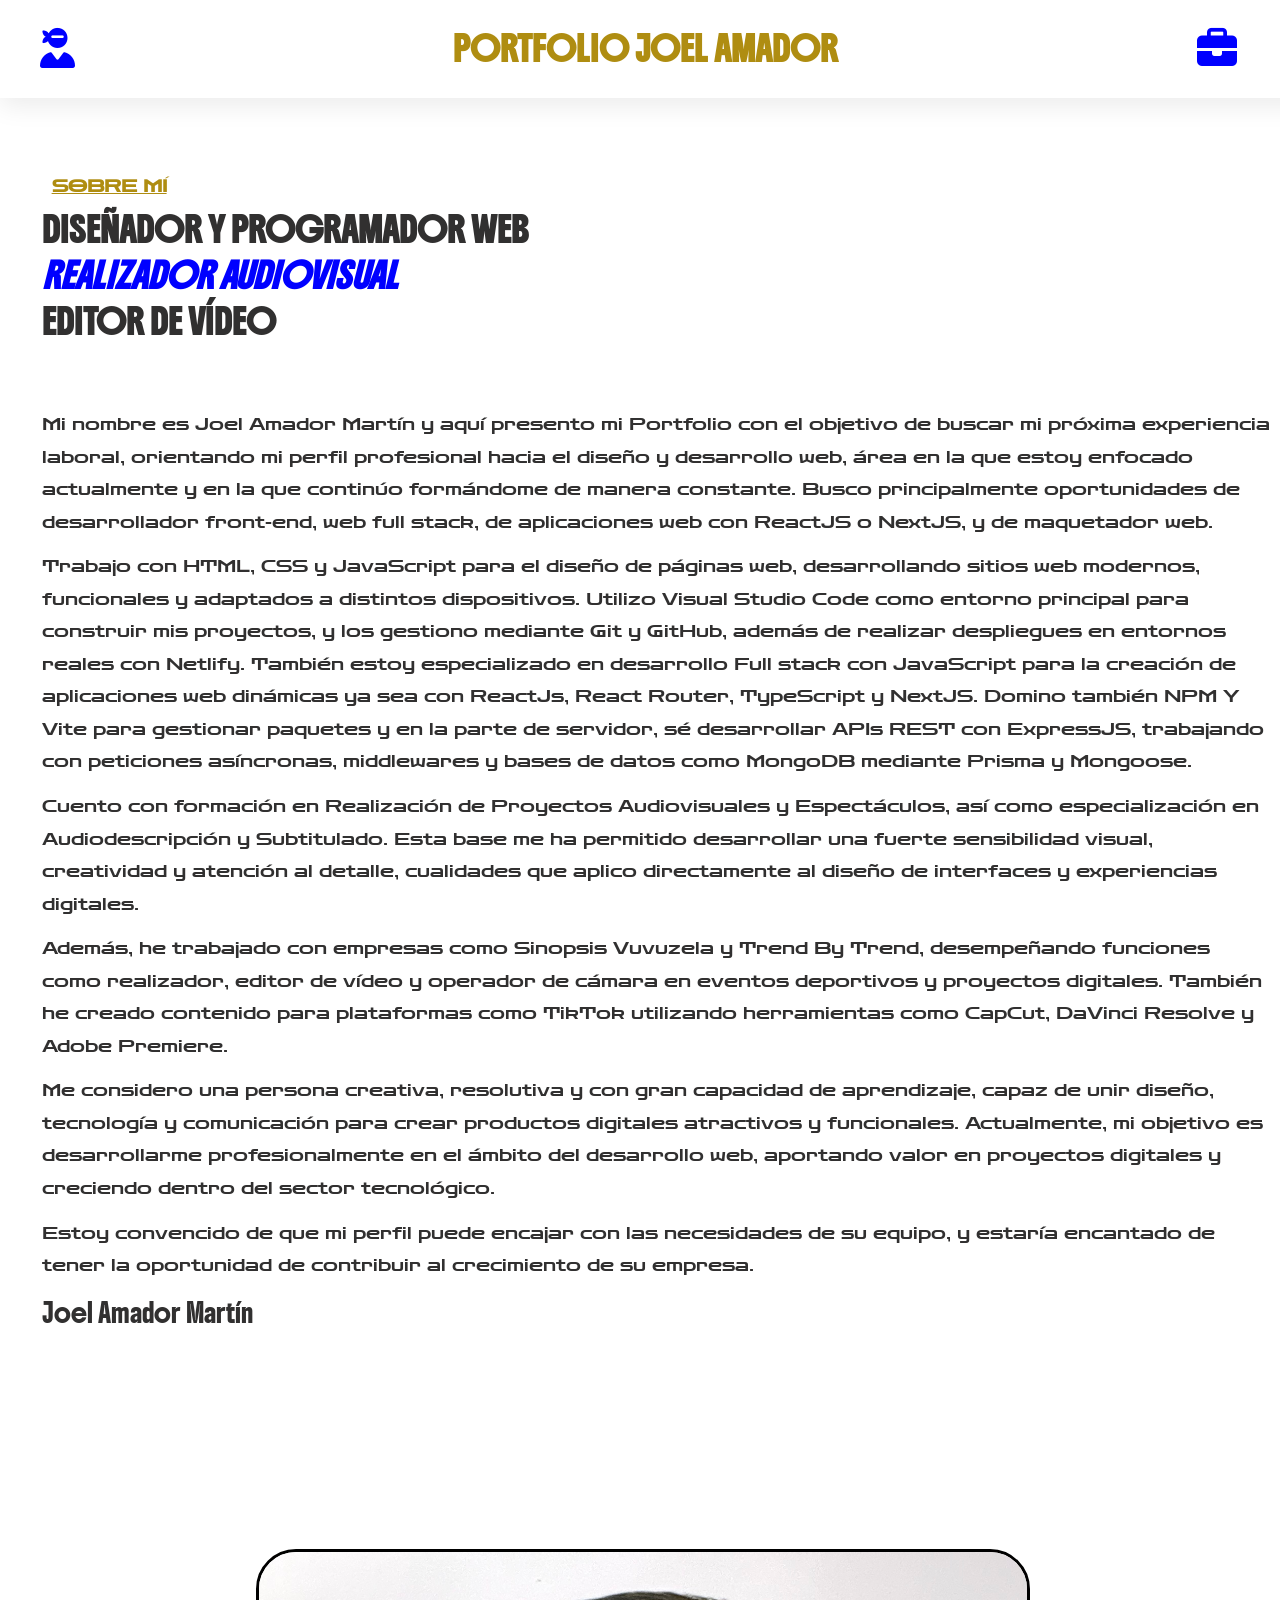
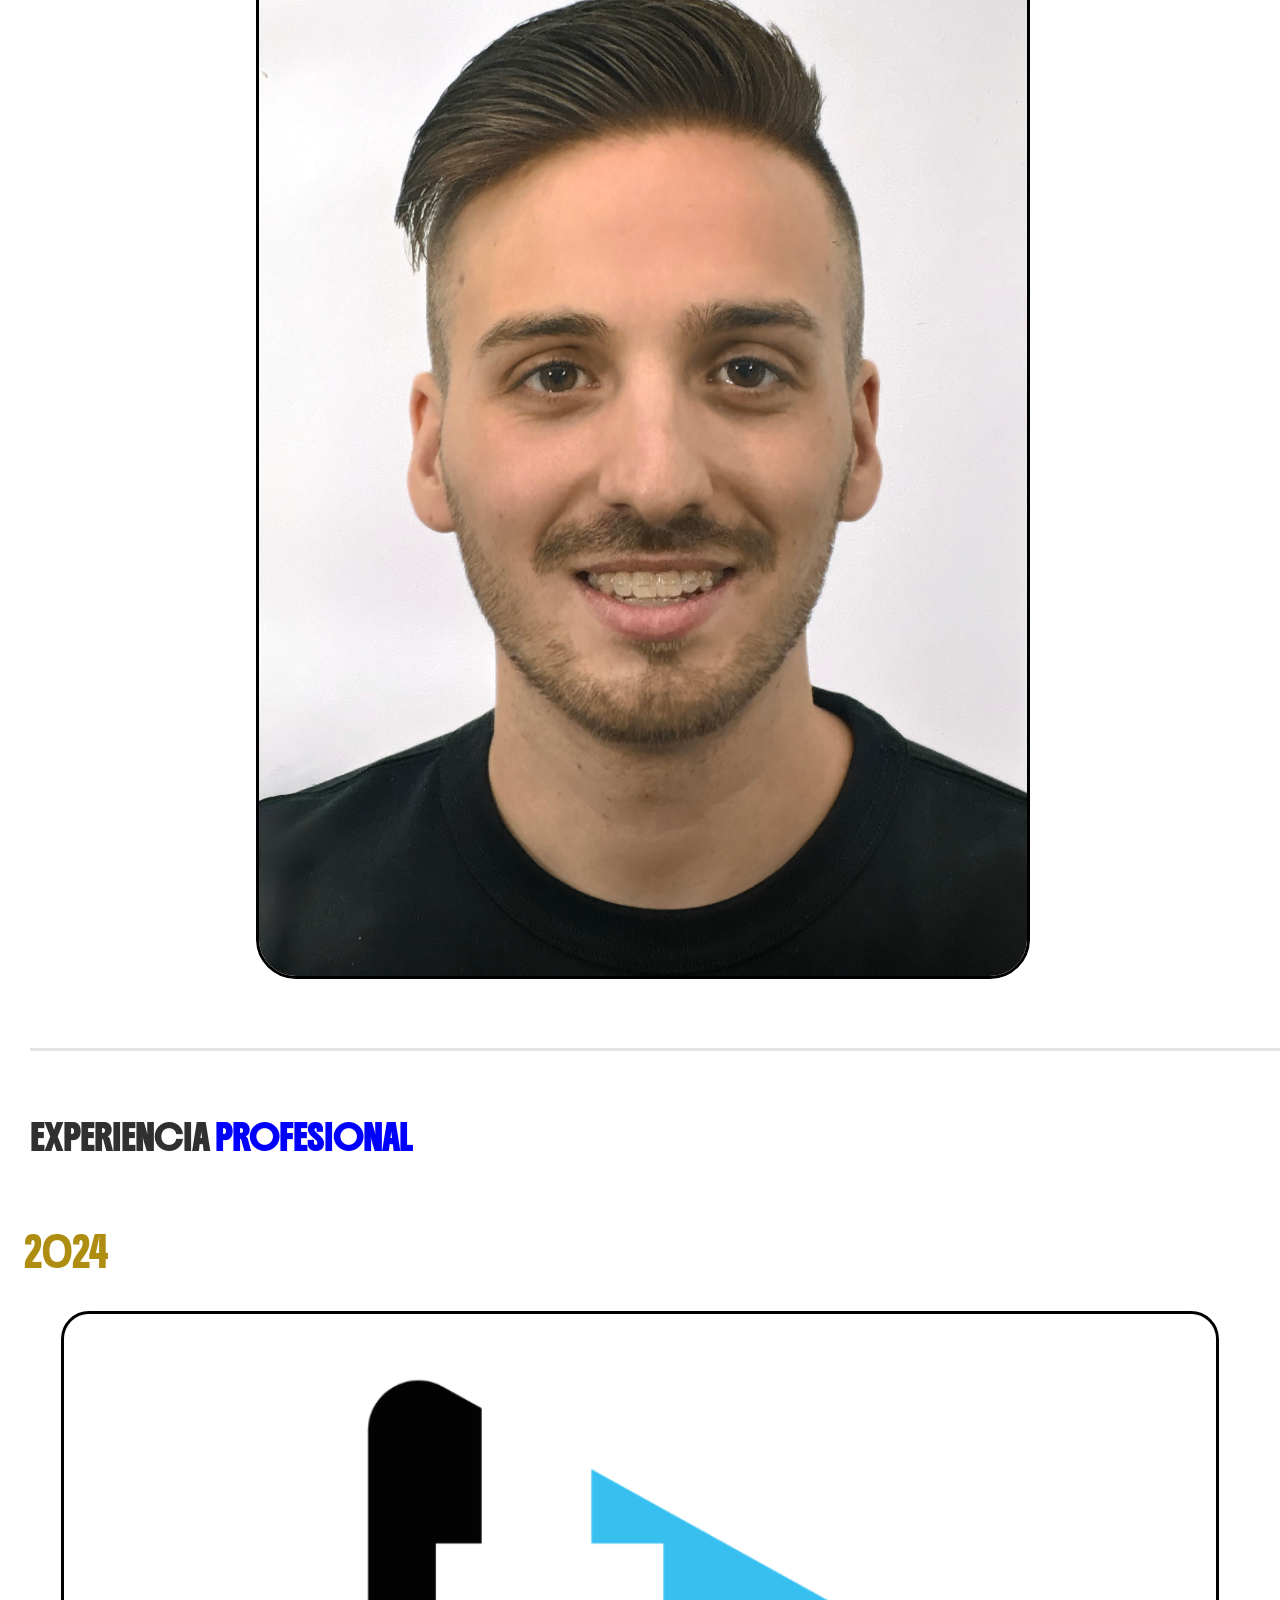
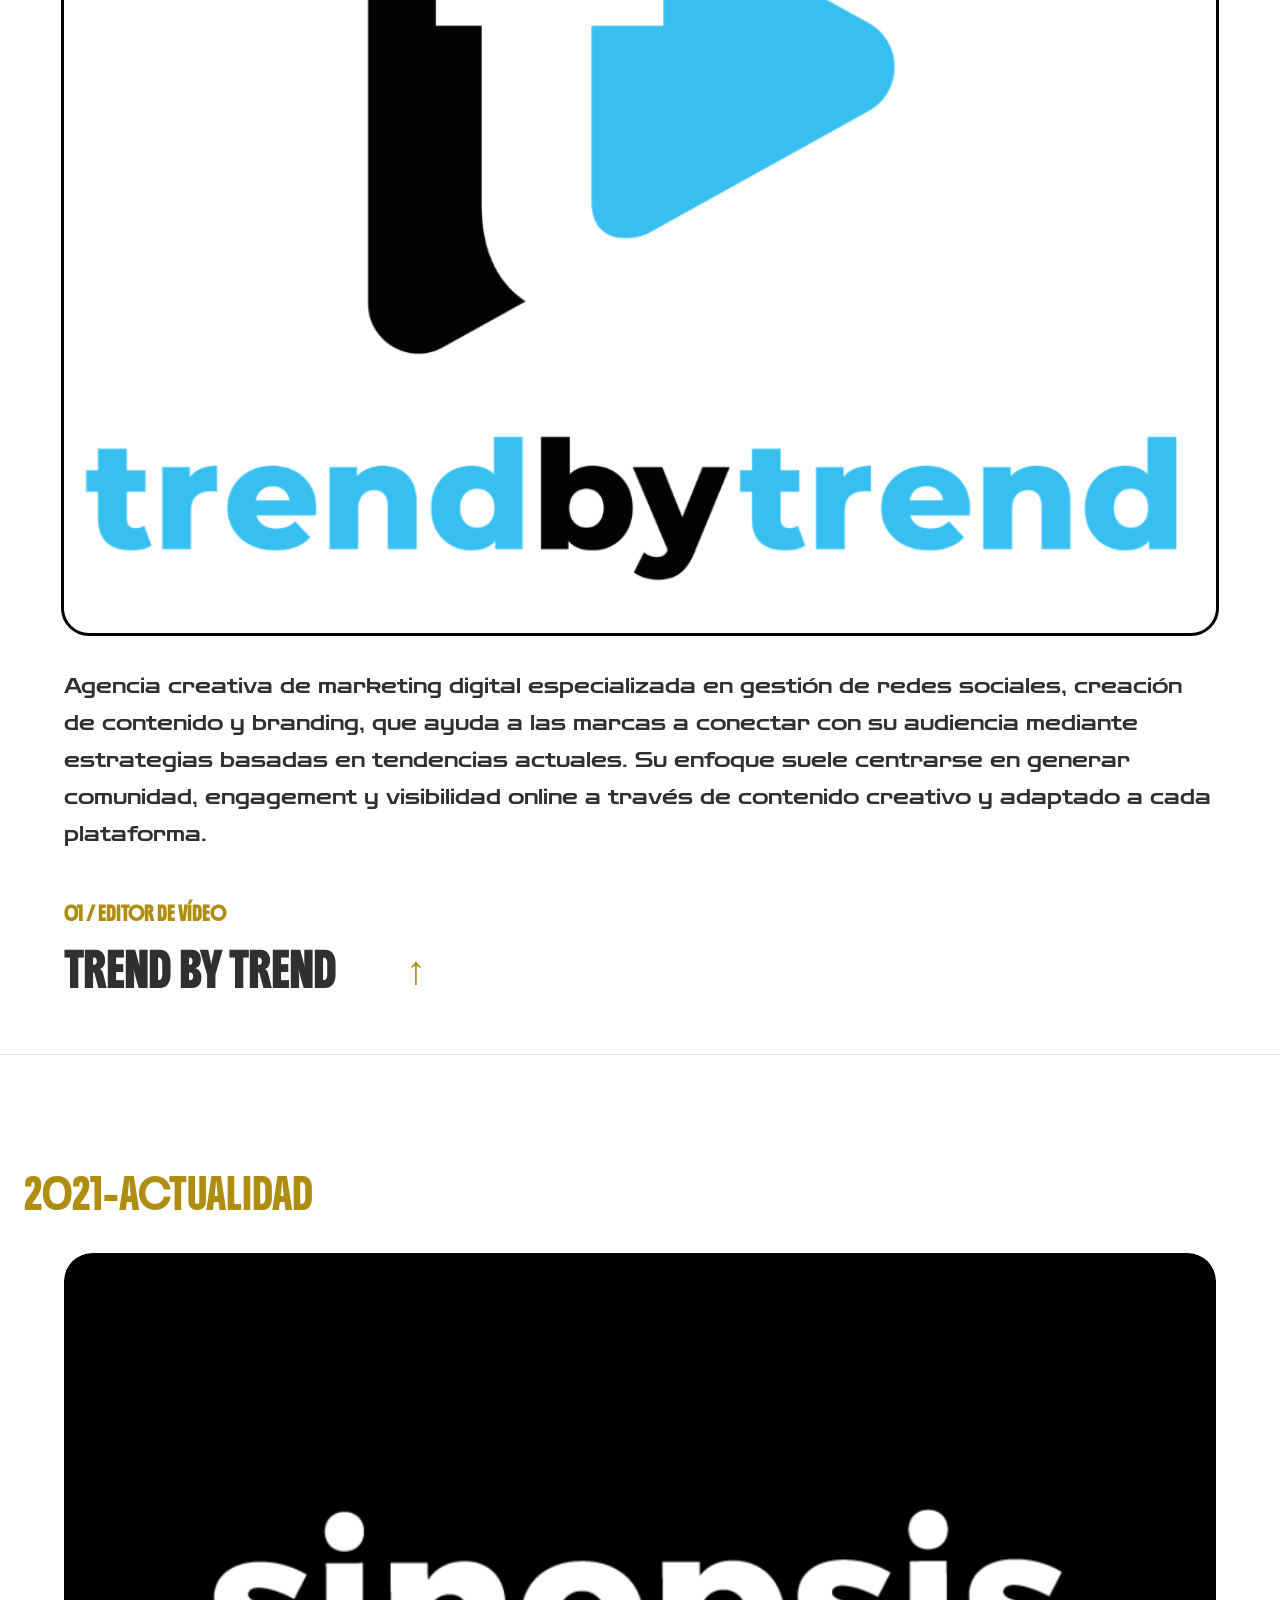
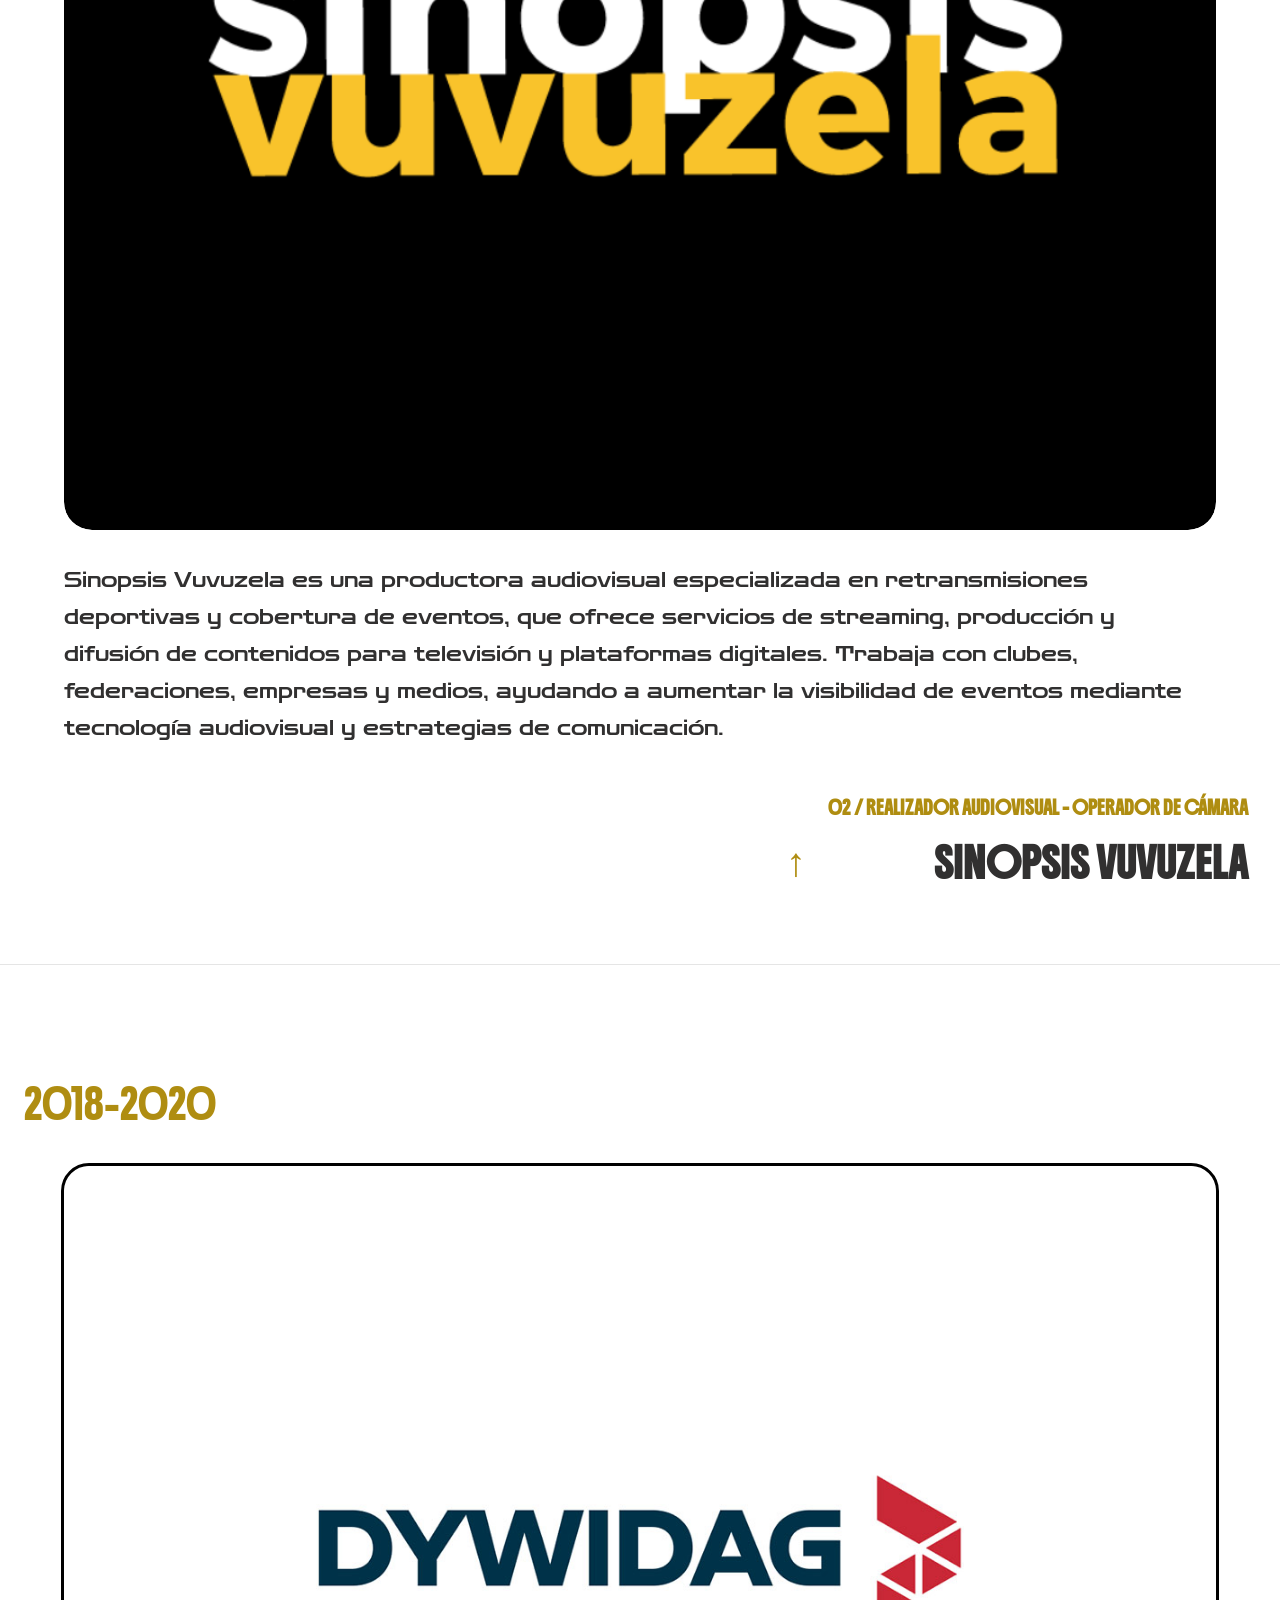
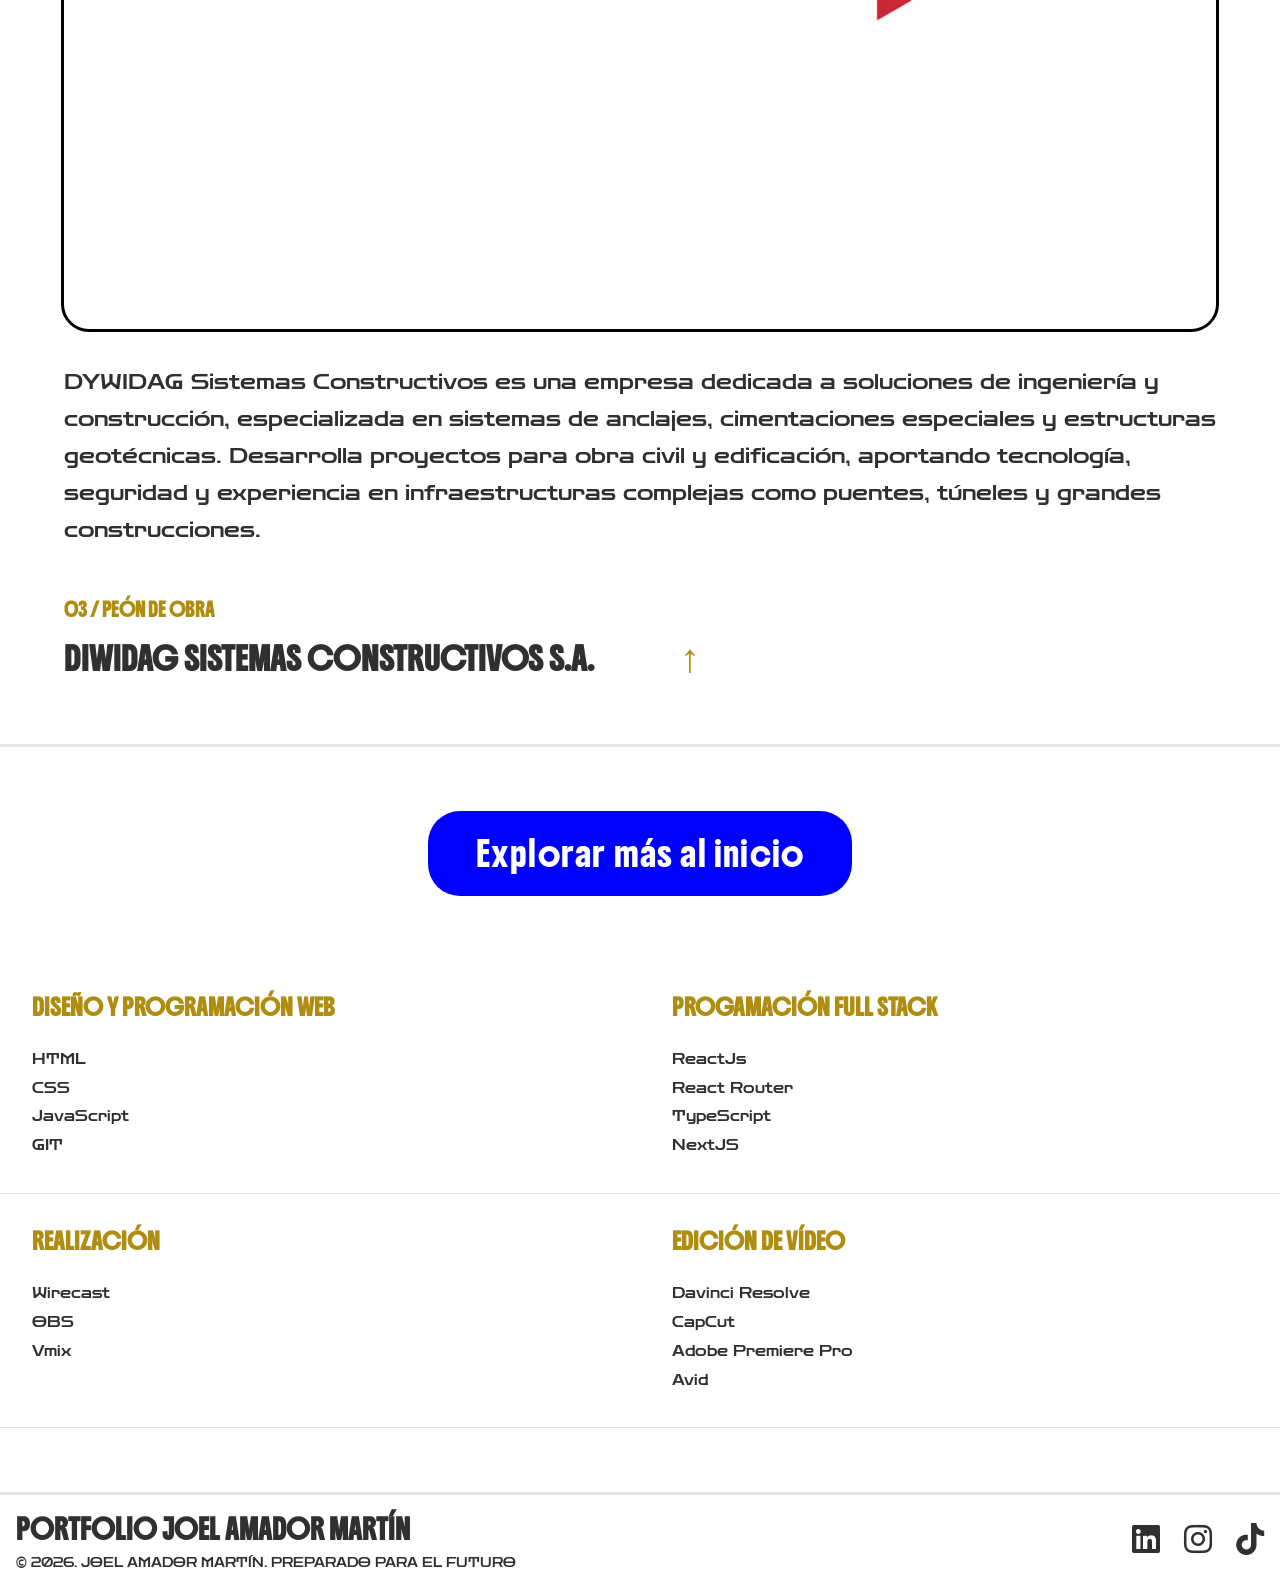
<file: index.html>
<!DOCTYPE html>
<html lang="es">
<head>
    <meta charset="UTF-8">
    <meta name="color-scheme" content="light"> <!-- obligo a todos los navegadores a seguir mi estilo de color en dispositivos con modo oscuro-->
    <meta name="viewport" content="width=device-width, initial-scale=1.0">
    <title>Portfolio Joel Amador Martín</title>
    <link rel="stylesheet" href="css/estilos.css">
    <link rel="preload" as="image" href="img/foto.jpeg">
    <link rel="preload" as="image" href="img/DIWYDAG.jpg">
    <link href="https://fonts.googleapis.com/css2?family=Zen+Dots&display=swap" rel="stylesheet">
    <link href="https://fonts.googleapis.com/css2?family=Boldonse&display=swap" rel="stylesheet">
    <link rel="stylesheet" href="https://cdnjs.cloudflare.com/ajax/libs/font-awesome/6.7.2/css/all.min.css">
    <script defer src="js/funciones.js"></script>
</head>
<body>
    <header>
        <!-- enlaces de contacto irán aquí -->
        <div class="menu-iz">
            <button class="ninja"><i class="fa-solid fa-user-ninja"></i></button>
            <nav class="contacto">
                <ul>
                    <li>CORREO<p class="adicional">joelamador26@gmail.com</p></li>
                    <li>TELÉFONO<p class="adicional">+34 605 461 922</p></li>
                    <li><a href="https://www.linkedin.com/in/joel-amador-martín-638b60219" target="_blank">LINKEDIN</a></li>
                    <li>UBICACIÓN<p class="adicional">Parla, Madrid</p></li>
                </ul>
            </nav>
        </div>
        <!-- titulo del proyecto -->
        <h1>PORTFOLIO JOEL AMADOR</h1>
        <!-- enlaces a otras ventanas irán aquí -->   
        <div class="menu-der">
            <button class="maleta"><i class="fa-solid fa-briefcase"></i></button>
            <nav class="experiencia">
                <ul>
                    <!-- javascript:void(0) hara que al pinchar navegue por la página -->
                    <li><a href="javascript:void(0)">EXPERIENCIA PROFESIONAL</a></li> 
                    <li><a href="portfolio-de-trabajo.html">PORTFOLIO DE TRABAJO</a></li>
                    <li><a href="javascript:void(0)">HABILIDADES TÉCNICAS</a></li>
                    <li><a href="estudios.html">ESTUDIOS</a></li>
                </ul>
            </nav>
        </div>
    </header>

    <!-- presentación -->   
    <section class="descripcion">
        <h2>SOBRE MÍ</h2>
        <h1 class="titulo-grande"><span class="arriba">DISEÑADOR Y PROGRAMADOR WEB</span><br>
        <span class="medio">REALIZADOR AUDIOVISUAL</span><br>
        <span class="abajo">EDITOR DE VÍDEO</span>
        </h1>
        <p>Mi nombre es Joel Amador Martín y aquí presento mi Portfolio con el objetivo de buscar mi próxima experiencia laboral, orientando mi perfil profesional hacia el diseño y desarrollo web, área en la que estoy enfocado actualmente y en la que continúo formándome de manera constante. Busco principalmente oportunidades de desarrollador front-end, web full stack, de aplicaciones web con ReactJS o NextJS, y de maquetador web.</p>
        
        <p>Trabajo con HTML, CSS y JavaScript para el diseño de páginas web, desarrollando sitios web modernos, funcionales y adaptados a distintos dispositivos. Utilizo Visual Studio Code como entorno principal para construir mis proyectos, y los gestiono mediante Git y GitHub, además de realizar despliegues en entornos reales con Netlify. También estoy especializado en desarrollo Full stack con JavaScript para la creación de aplicaciones web dinámicas ya sea con ReactJs, React Router, TypeScript y NextJS. Domino también NPM Y Vite para gestionar paquetes y en la parte de servidor, sé desarrollar APIs REST con ExpressJS, trabajando con peticiones asíncronas, middlewares y bases de datos como MongoDB mediante Prisma y Mongoose.</p>

        <p class="p1">Cuento con formación en Realización de Proyectos Audiovisuales y Espectáculos, así como especialización en Audiodescripción y Subtitulado. Esta base me ha permitido desarrollar una fuerte sensibilidad visual, creatividad y atención al detalle, cualidades que aplico directamente al diseño de interfaces y experiencias digitales.</p>

        <p class="p1">Además, he trabajado con empresas como Sinopsis Vuvuzela y Trend By Trend, desempeñando funciones como realizador, editor de vídeo y operador de cámara en eventos deportivos y proyectos digitales. También he creado contenido para plataformas como TikTok utilizando herramientas como CapCut, DaVinci Resolve y Adobe Premiere.</p>

        <p class="p1">Me considero una persona creativa, resolutiva y con gran capacidad de aprendizaje, capaz de unir diseño, tecnología y comunicación para crear productos digitales atractivos y funcionales. Actualmente, mi objetivo es desarrollarme profesionalmente en el ámbito del desarrollo web, aportando valor en proyectos digitales y creciendo dentro del sector tecnológico.</p>

        <p class="p1">Estoy convencido de que mi perfil puede encajar con las necesidades de su equipo, y estaría encantado de tener la oportunidad de contribuir al crecimiento de su empresa.</p>
        <p class="p2">Joel Amador Martín</p>
    </section>
    <!--foto de Joel Amador-->   
    <div class="foto">
        <img src="img/foto.jpeg" alt="Imagen de Joel Amador">
    </div>

    <h1 class="experiencia-titulo titulo-grande">EXPERIENCIA <span style="color: blue;">PROFESIONAL</span></h1>

    <!-- sección para una de los trabajos -->
    <section class="trabajo1">
        <p>2024</p>
        <div class="seccion-imagen">
            <img src="img/tbt.png" alt="Imagen del trabajo">
        </div>
        <p class="seccion-resumen">Agencia creativa de marketing digital especializada en gestión de redes sociales, creación de contenido y branding, que ayuda a las marcas a conectar con su audiencia mediante estrategias basadas en tendencias actuales. Su enfoque suele centrarse en generar comunidad, engagement y visibilidad online a través de contenido creativo y adaptado a cada plataforma.</p>
        <div class="seccion-info">
            <h2>01 / EDITOR DE VÍDEO</h2>
        </div>
        <div class="seccion-titulo">
            <a href="https://trendbytrend.com" target="_blank" class="trabajo-link">
                <h1>TREND BY TREND</h1>
                <span class="flecha">↑</span>
            </a>
        </div>
    </section>

    <!-- segundo trabajo -->
    <section class="trabajo2">
        <p>2021-ACTUALIDAD</p>
            <div class="seccion-imagen">
                <img src="img/sinopsis.png" alt="Imagen del trabajo">
            </div>
            <p class="seccion-resumen">Sinopsis Vuvuzela es una productora audiovisual especializada en retransmisiones deportivas y cobertura de eventos, que ofrece servicios de streaming, producción y difusión de contenidos para televisión y plataformas digitales. Trabaja con clubes, federaciones, empresas y medios, ayudando a aumentar la visibilidad de eventos mediante tecnología audiovisual y estrategias de comunicación.</p>
            <div class="seccion-info">
                <h2>02 / REALIZADOR AUDIOVISUAL - OPERADOR DE CÁMARA</h2>
                <div class="seccion-titulo">
                    <a href="https://sinopsisvuvuzela.com" target="_blank" class="trabajo-link">
                        <span class="flecha">↑</span>
                        <h1>SINOPSIS VUVUZELA</h1>
                    </a>
                </div>
            </div>
    </section>

    <!-- tercer trabajo -->
    <section class="trabajo3">
        <p>2018-2020</p>
            <div class="seccion-imagen">
                <img src="img/DIWYDAG.jpg" alt="Imagen del trabajo">
            </div>
            <p class="seccion-resumen">DYWIDAG Sistemas Constructivos es una empresa dedicada a soluciones de ingeniería y construcción, especializada en sistemas de anclajes, cimentaciones especiales y estructuras geotécnicas. Desarrolla proyectos para obra civil y edificación, aportando tecnología, seguridad y experiencia en infraestructuras complejas como puentes, túneles y grandes construcciones.</p>
            <div class="seccion-info">
                <h2>03 / PEÓN DE OBRA</h2>
                <div class="seccion-titulo">
                    <a href="https://dywidag.com/es-ES" target="_blank" class="trabajo-link">
                        <h1>DIWIDAG SISTEMAS CONSTRUCTIVOS S.A.</h1>
                        <span class="flecha">↑</span>
                    </a>
                </div>
            </div>
    </section>

    <!-- botón para la vuelta al inicio -->
    <div class="vuelta">
        <button id="explorar-btn">Explorar más al inicio</button>
    </div>

    <!-- sección de capacidades -->
    <section class="capacidades">
        <div>
            <h2>DISEÑO Y PROGRAMACIÓN WEB</h2>
            <li>HTML</li>
            <li>CSS</li>
            <li>JavaScript</li>
            <li>GIT</li>    
        </div>
        <div>
            <h2>PROGAMACIÓN FULL STACK</h2>
            <li>ReactJs</li>
            <li>React Router</li>
            <li>TypeScript</li>
            <li>NextJS</li>    
        </div>
        <div>
            <h2>REALIZACIÓN</h2>
            <li>Wirecast</li>
            <li>OBS</li>
            <li>Vmix</li> 
        </div>
        <div>
            <h2>EDICIÓN DE VÍDEO</h2>
            <li>Davinci Resolve</li>
            <li>CapCut</li>
            <li>Adobe Premiere Pro</li>
            <li>Avid</li> 
        </div>

    </section>

    <!-- final del body -->
    <footer>
        <div class="footer-titulo">
            <div class="footer-text">
                <h1>PORTFOLIO JOEL AMADOR MARTÍN</h1>
                <h2>© 2026. JOEL AMADOR MARTÍN. PREPARADO PARA EL FUTURO</h2>
            </div>
            <div class="footer-enlaces">
                <a href="https://www.linkedin.com/in/joel-amador-martín-638b60219" target="_blank"><i class="fa-brands fa-linkedin"></i></a>
                <a href="https://www.instagram.com/jowy11_/" target="_blank"><i class="fa-brands fa-instagram"></i></a>
                <a href="https://www.tiktok.com/@jowy11_?is_from_webapp=1&sender_device=pc" target="_blank"><i class="fa-brands fa-tiktok"></i></a>
            </div>
        </div>
    </footer>
</body>
</html>
</file>
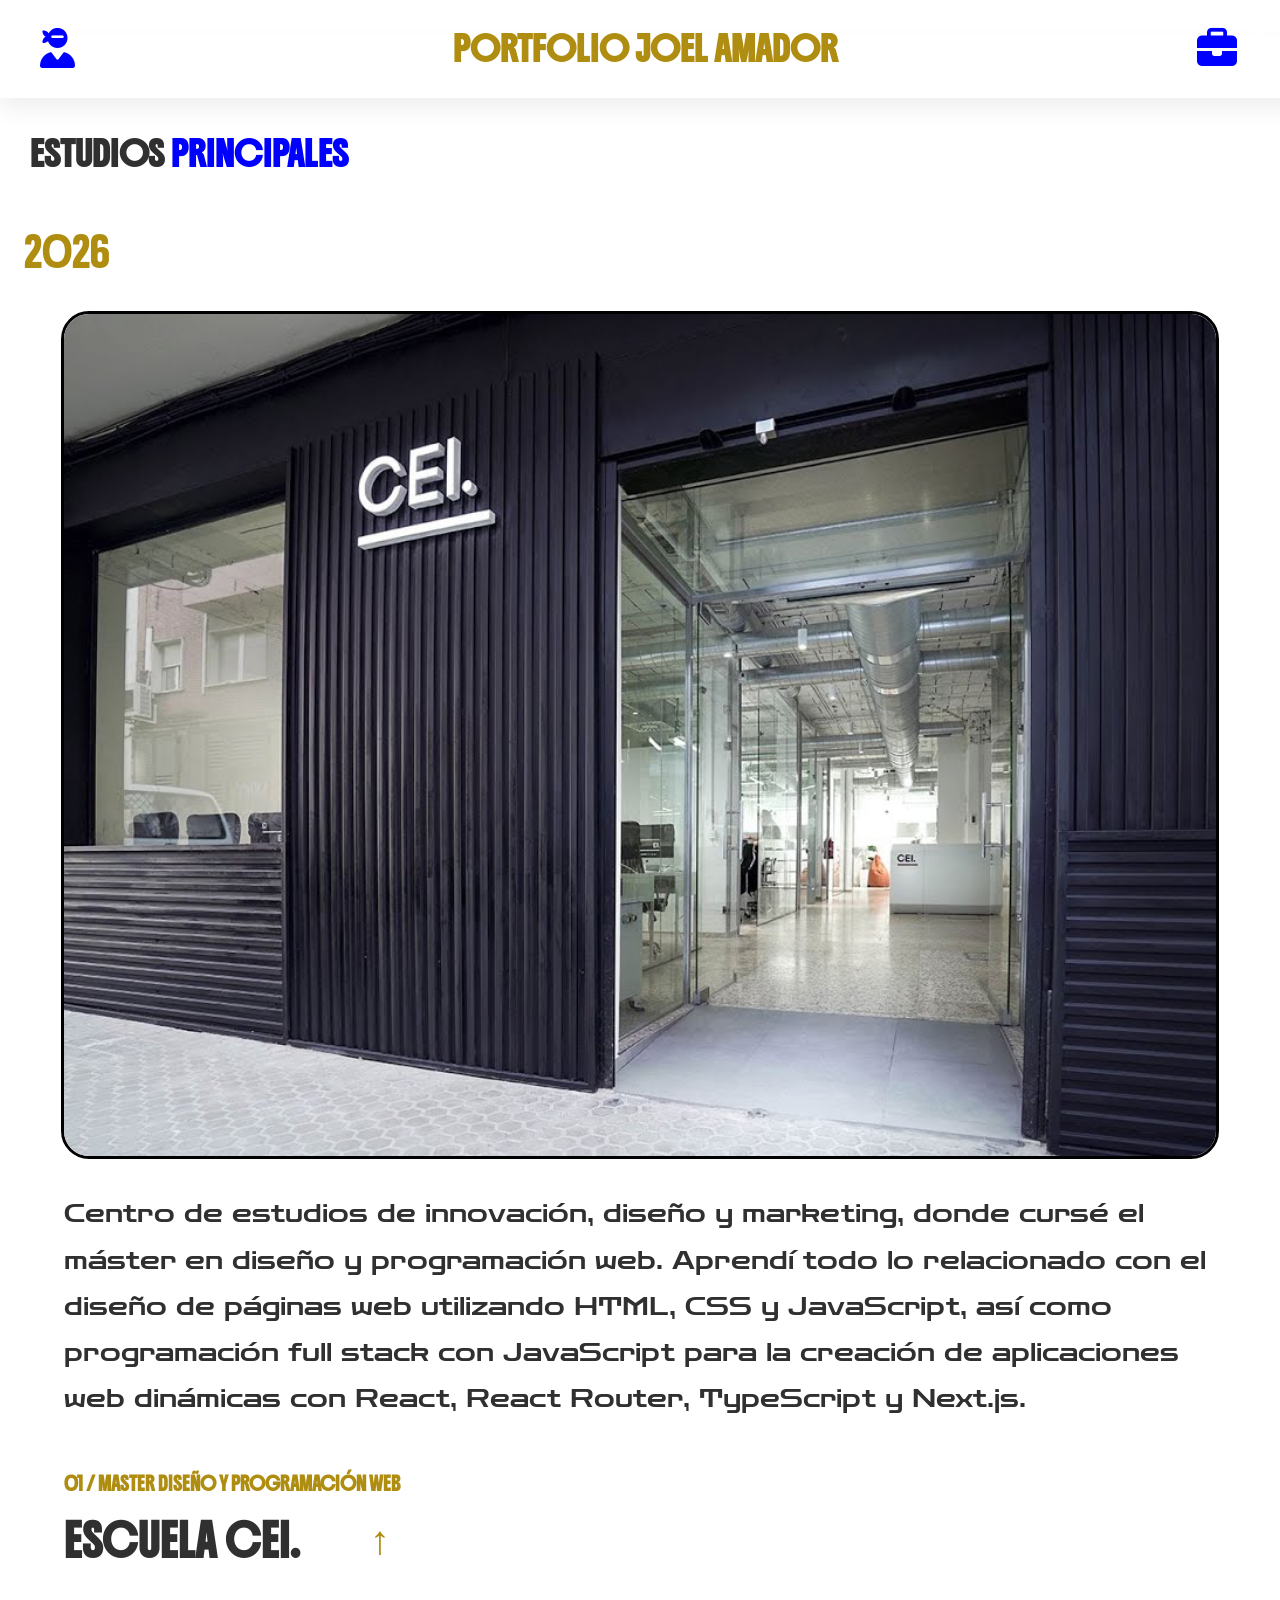
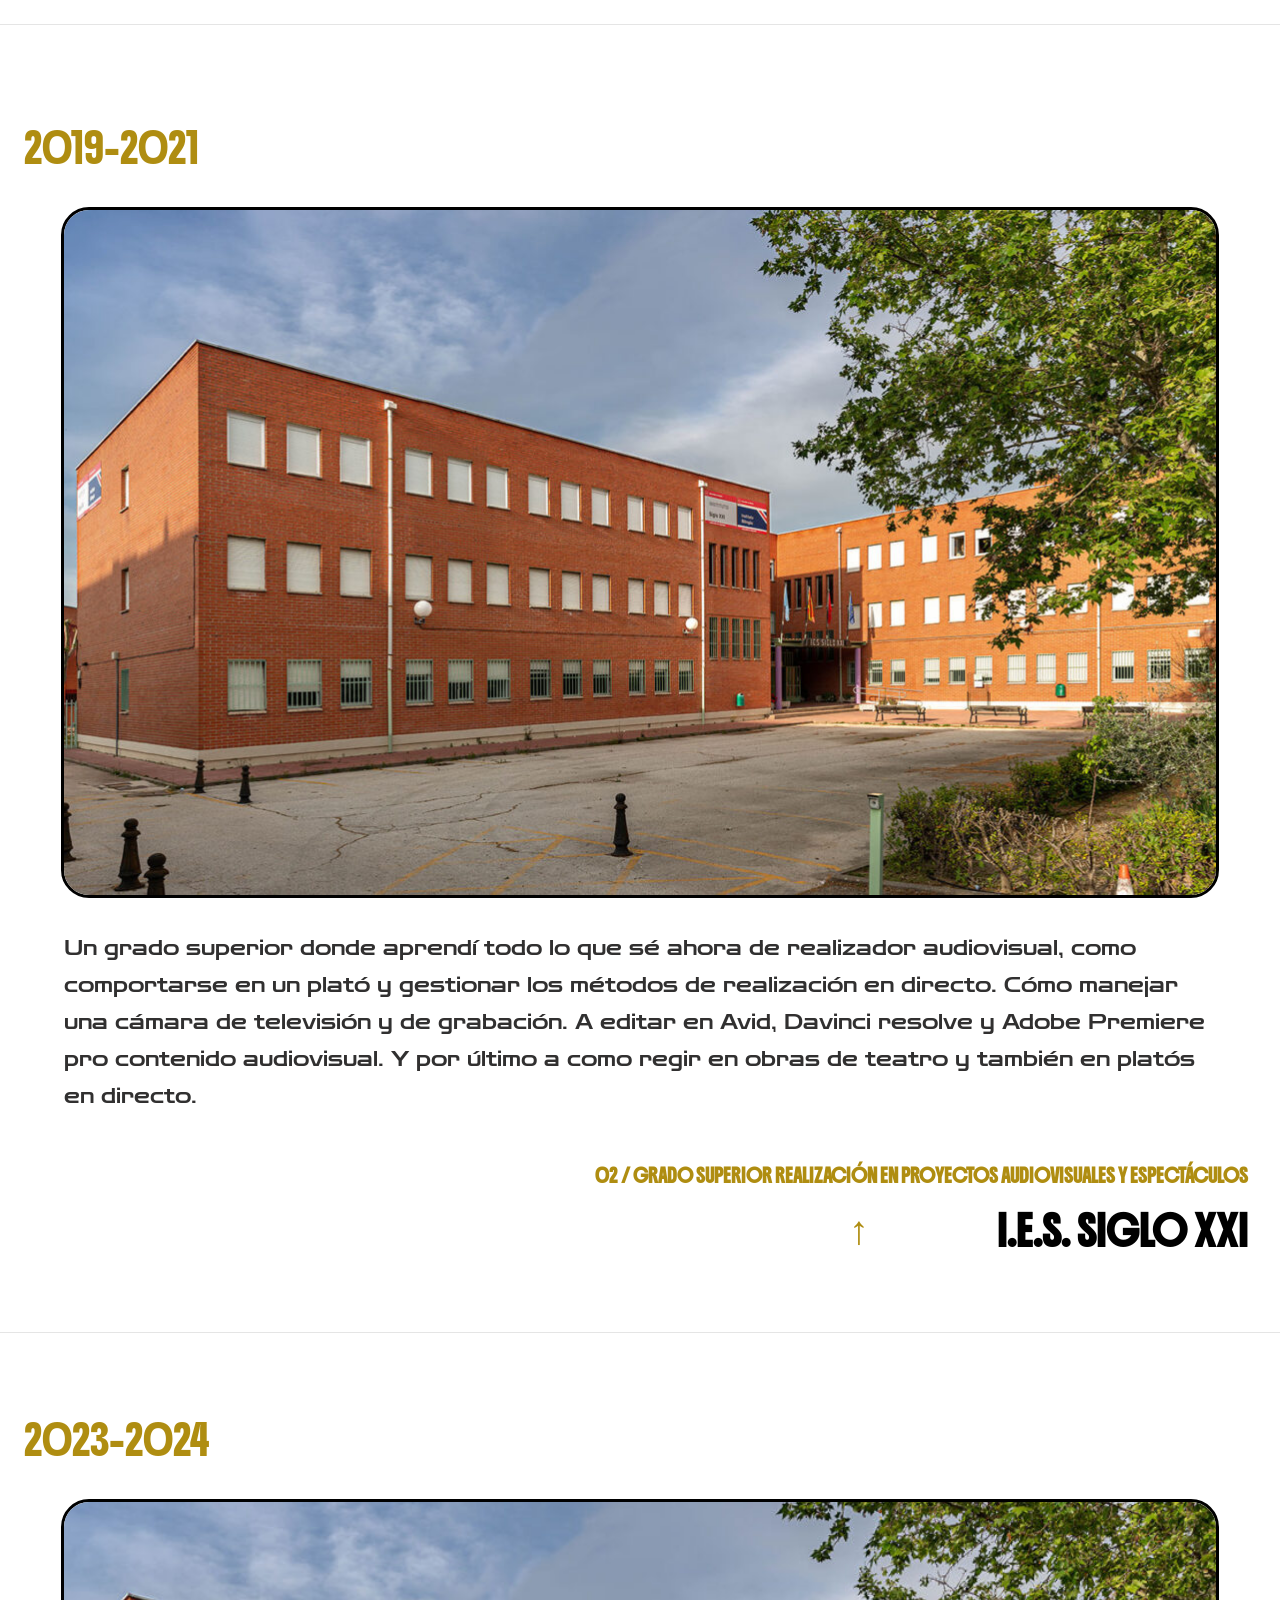
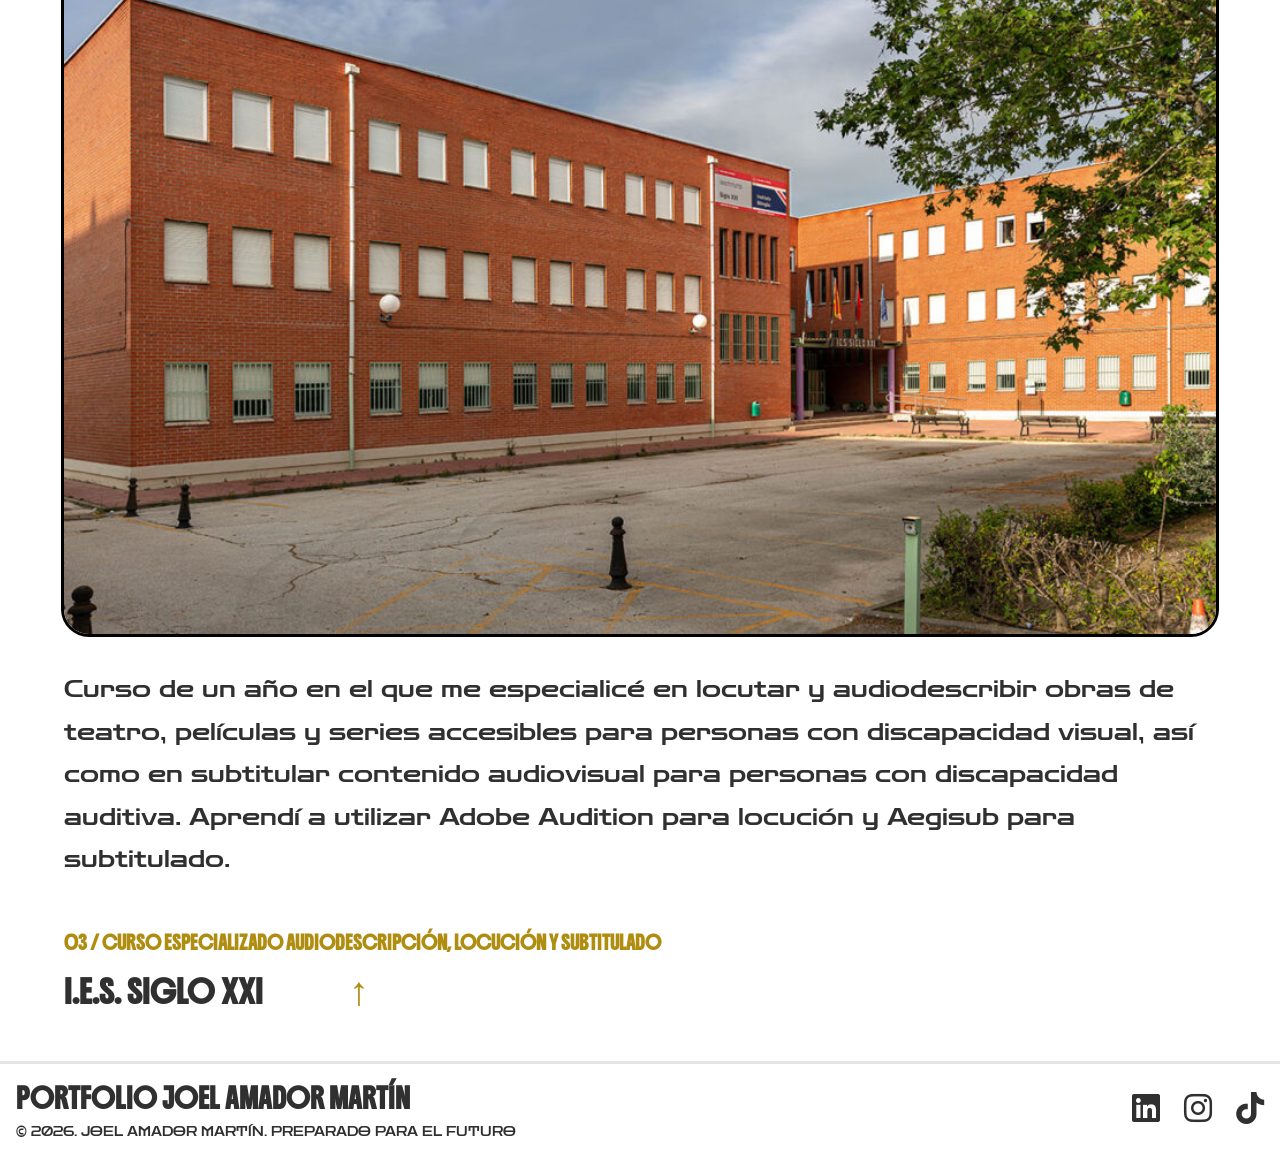
<file: estudios.html>
<!DOCTYPE html>
<html lang="es">
<head>
    <meta charset="UTF-8">
    <meta name="color-scheme" content="light">
    <meta name="viewport" content="width=device-width, initial-scale=1.0">
    <title>Estudios - Joel Amador Martín</title>
    <link rel="stylesheet" href="css/estilos.css">
    <link rel="preload" as="image" href="img/CEI.jpg">
    <link rel="preload" as="image" href="img/ies-siglo-xxi-galeria-1.jpg">
    <link href="https://fonts.googleapis.com/css2?family=Zen+Dots&display=swap" rel="stylesheet">
    <link href="https://fonts.googleapis.com/css2?family=Boldonse&display=swap" rel="stylesheet">
    <link rel="stylesheet" href="https://cdnjs.cloudflare.com/ajax/libs/font-awesome/6.7.2/css/all.min.css">
    <script defer src="js/funciones.js"></script>
</head>
<body class="pagina-estudios"> <!-- Le ponemos al body una clase para hacer pequeños cambios en las secciones-->
     <!-- HEADER: idéntico al de Portada-principal.html -->
    <header>
        <div class="menu-iz">
            <button class="ninja"><i class="fa-solid fa-user-ninja"></i></button>
            <nav class="contacto">
                <ul>
                    <li>CORREO<p class="adicional">joelamador26@gmail.com</p></li>
                    <li>TELÉFONO<p class="adicional">+34 605 461 922</p></li>
                    <li><a href="https://www.linkedin.com/in/joel-amador-martín-638b60219" target="_blank">LINKEDIN</a></li>
                    <li>UBICACIÓN<p class="adicional">Parla, Madrid</p></li>
                </ul>
            </nav>
        </div>
        <h1>PORTFOLIO JOEL AMADOR</h1>
        <div class="menu-der">
            <button class="maleta"><i class="fa-solid fa-briefcase"></i></button>
            <nav class="experiencia">
                <ul>
                    <li><a href="index.html">PORTADA PRINCIPAL</a></li>
                    <li><a href="portfolio-de-trabajo.html">PORTFOLIO DE TRABAJO</a></li>
                </ul>
            </nav>
        </div>
    </header>

    <h1 class="experiencia-titulo titulo-grande">ESTUDIOS <span style="color: blue;">PRINCIPALES</span></h1>

     <!-- SECCIONES TRABAJOS: idéntico al de Portada-principal.html, cambiamos imagenes, titulos y enlaces -->
    <section class="trabajo1">
        <p>2026</p>
        <div class="seccion-imagen">
            <img src="img/CEI.jpg" alt="Imagen del trabajo">
        </div>
        <p class="seccion-resumen">Centro de estudios de innovación, diseño y marketing, donde cursé el máster en diseño y programación web. Aprendí todo lo relacionado con el diseño de páginas web utilizando HTML, CSS y JavaScript, así como programación full stack con JavaScript para la creación de aplicaciones web dinámicas con React, React Router, TypeScript y Next.js.</p>
        <div class="seccion-info">
            <h2>01 / MASTER DISEÑO Y PROGRAMACIÓN WEB</h2>
        </div>
        <div class="seccion-titulo">
            <a href="https://cei.es" target="_blank" class="trabajo-link">
                <h1>ESCUELA CEI.</h1>
                <span class="flecha">↑</span>
            </a>
        </div>
    </section>

    <section class="trabajo2">
        <p>2019-2021</p>
        <div class="seccion-imagen">
            <img src="img/ies-siglo-xxi-galeria-1.jpg" alt="Imagen del trabajo">
        </div>
        <p class="seccion-resumen">Un grado superior donde aprendí todo lo que sé ahora de realizador audiovisual, como comportarse en un plató y gestionar los métodos de realización en directo. Cómo manejar una cámara de televisión y de grabación. A editar en Avid, Davinci resolve y Adobe Premiere pro contenido audiovisual. Y por último a como regir en obras de teatro y también en platós en directo.</p>
        <div class="seccion-info">
            <h2>02 / GRADO SUPERIOR REALIZACIÓN EN PROYECTOS AUDIOVISUALES Y ESPECTÁCULOS</h2>
            <div class="seccion-titulo">
                <a href="https://site.educa.madrid.org/ies.sigloveintiuno.leganes/" target="_blank" class="trabajo-link">
                    <span class="flecha">↑</span>
                    <h1>I.E.S. SIGLO XXI</h1>
                </a>
            </div>
        </div>
    </section>

    <section class="trabajo3">
        <p>2023-2024</p>
        <div class="seccion-imagen">
            <img src="img/ies-siglo-xxi-galeria-1.jpg" alt="Imagen del trabajo">
        </div>
        <p class="seccion-resumen">Curso de un año en el que me especialicé en locutar y audiodescribir obras de teatro, películas y series accesibles para personas con discapacidad visual, así como en subtitular contenido audiovisual para personas con discapacidad auditiva. Aprendí a utilizar Adobe Audition para locución y Aegisub para subtitulado.</p>
        <div class="seccion-info">
            <h2>03 / CURSO ESPECIALIZADO AUDIODESCRIPCIÓN, LOCUCIÓN Y SUBTITULADO</h2>
            <div class="seccion-titulo">
                <a href="https://site.educa.madrid.org/ies.sigloveintiuno.leganes/" target="_blank" class="trabajo-link">
                    <h1>I.E.S. SIGLO XXI</h1>
                    <span class="flecha">↑</span>
                </a>
            </div>
        </div>
    </section>
    <!-- FOOTER: idéntico al de Portada-principal.html -->
    <footer>
        <div class="footer-titulo">
            <div class="footer-text">
                <h1>PORTFOLIO JOEL AMADOR MARTÍN</h1>
                <h2>© 2026. JOEL AMADOR MARTÍN. PREPARADO PARA EL FUTURO</h2>
            </div>
            <div class="footer-enlaces">
                <a href="https://www.linkedin.com/in/joel-amador-martín-638b60219" target="_blank"><i class="fa-brands fa-linkedin"></i></a>
                <a href="https://www.instagram.com/jowy11_/" target="_blank"><i class="fa-brands fa-instagram"></i></a>
                <a href="https://www.tiktok.com/@jowy11_?is_from_webapp=1&sender_device=pc" target="_blank"><i class="fa-brands fa-tiktok"></i></a>
            </div>
        </div>
    </footer>
</body>
</html>
</file>
<file: css/estilos.css>
:root {
    color-scheme: light; /* No cambiará nada del CSS en dispositivos oscuros */
}

*{
    margin: 0;
    padding: 0;
}

 /* ===================== CUERPO ===================== */

body {
    font-family: 'Zen Dots', sans-serif;
    color: #313030;
    background-color: #ffffff;
    font-size: clamp(0.95rem, 1.4vw, 1.1rem); /* Para ajustar el texto dinamicamente según el ancho de la pantalla */
}

 /* ===================== HEADER ===================== */

header {
    display: flex;
    justify-content: space-between;
    align-items: center;
    position: fixed; /* Mantiene el encabezado fijo al hacer scroll */
    top: 0; 
    left: 0; 
    width: 100%;
    padding: 1.5rem 2rem;
    /* Filtros para que el contenido que pase por debajo se vea en un tono transparente y difuminado */
    background-color: rgba(255, 255, 255, 0.75); /* Fondo semitransparente */
    backdrop-filter: blur(12px); /* Desenfoque del fondo detrás del header */
    -webkit-backdrop-filter: blur(12px); /* Compatibilidad Safari */
    box-shadow: 0 8px 24px rgba(0, 0, 0, 0.08); /* Sombra suave bajo el header */
    z-index: 10;
}
 
header h1 {
    font-family: 'Boldonse', sans-serif;
    color: #AF8D11;
    position: absolute; /* Posiciona el título sobre el centro del header */
    left: 48%; 
    transform: translateX(-50%); /* Centra exactamente el título */
    font-size: clamp(1.35rem, 2vw, 2rem); /* Para ajustar el texto dinamicamente según el ancho de la pantalla */
    white-space: nowrap; /* Evita que el texto se divida en varias líneas */
    transition: all 0.3s ease; /* Transición suave para cambios de estilo */
}
 
header h1:hover {
    color: black;
    font-size: clamp(1.55rem, 2.3vw, 2.3rem);
}
 
/* Div botones */
.menu-iz,
.menu-der {
    display: flex;
    position: relative;
}

.menu-iz {
    width: 50px; 
    height: 50px;
}

.menu-der {
    width: 170px; 
    height: 50px; 
    right: 10px;
}
 
/* Botones */
.ninja, .maleta {
    width: 100%; 
    height: 100%;
    background-color: transparent; /* Sin fondo para que sea solo icono */
    border: none; /* Sin borde para que sea solo icono */
    cursor: pointer; /* Indica que es interactivo */
    font-size: 3rem;
    color: blue;
    transition: all 0.3s ease; /* Transición suave para cambios de estilo */
}
 
.ninja:hover,
.maleta:hover {
    color: black;
    font-size: 3.5rem;
}
 
/* Menús desplegables de los botones */
nav.contacto,
nav.experiencia {
    font-family: 'Boldonse', sans-serif;
    display: none; /* Ocultas hasta que se activa su clase .show */
    position: absolute; /* Posicionadas sobre el resto del contenido */
    top: calc(100% + 0.75rem); /* Se sitúan justo debajo del botón */
    left: -32px; 
    min-width: 14rem;
    padding: 0.8rem;
    border-radius: 1rem;
    background-color: rgba(255, 255, 255, 0.9); /* Fondo translúcido blanco */
    backdrop-filter: blur(12px); /* Desenfoque del contenido detrás */
    -webkit-backdrop-filter: blur(12px); /* Compatibilidad Safari */
    border: 1px solid rgba(0, 0, 0, 0.08);
    box-shadow: 0 24px 55px rgba(0, 0, 0, 0.50); /* Sombra pronunciada para profundidad */
    z-index: 20;
}
 
/* Menús desplegables del boton derecho */
nav.experiencia {
    left: auto;
    right: 22px; 
}
 
/* Menús desplegados */
nav.contacto.show,
nav.experiencia.show {
    display: block; /* Muestra los menús cuando tienen la clase .show */
}
 
/* Listas dentro de los menús */
nav.contacto ul,
nav.experiencia ul {
    display: flex; /* Flexbox para apilar los elementos */
    flex-direction: column; /* Lista vertical */
    list-style: none;
    gap: 0.35rem;
}
 
/* Items de las listas */
nav.contacto li,
nav.experiencia li {
    padding: 0.8rem 1rem; 
    border-radius: 0.9rem;
    background: rgba(255, 255, 255, 0.2); /* Fondo translúcido que resalta */
    cursor: pointer; /* Indica que es interactivo */
    transition: all 0.3s ease;
}
 
nav.contacto li:hover,
nav.experiencia li:hover {
    font-size: 1.3rem;
}
 
/* Enlaces dentro de los items */
nav.contacto li a,
nav.experiencia li a {
    color: #111;
    text-decoration: none; /* Elimina subrayado de los enlaces */
}
 
/* Contenido adicional dentro de los items */
nav.contacto li p.adicional {
    display: none; /* Texto adicional oculto por defecto */
    margin-top: 0.5rem;
    padding: 0.5rem 1rem;
    background: rgba(0, 0, 0, 0.15); /* Fondo oscuro semitransparente */
    border-radius: 0.5rem;
    color: #333;
    font-size: 0.9rem;
}
 
nav.contacto li.show p.adicional {
    display: block; /* Muestra el texto adicional cuando se activa */
}
 

/* ===================== PRESENTACIÓN ===================== */

/* Descripción y foto */
.descripcion {
    display: inline-block; /* Alinea la descripción junto a la imagen */
    vertical-align: top; /* Asegura que quede alineado en la parte superior */
    width: 50%;
    margin-left: 2%;
    padding: 11rem 0; 
}
 
/* Subtitulo */
.descripcion h2 {
    text-align: start;
    text-decoration: underline; /* Subraya para destacar la sección */
    color: #AF8D11;
    font-size: 1.1rem;
    margin: 0 10px 10px;
    transition: font-size 0.3s ease;
    cursor: pointer;
    white-space: nowrap; /* Evita que el texto se divida en varias líneas */
}
 
.descripcion h2:hover {
    font-size: 1.3rem;
}

/* Título de la sección */
.titulo-grande {
    font-size: 30px;
    font-family: 'Boldonse', sans-serif;
    margin: 0 10px 4rem 0;
    text-align: start; /* Alinea el texto al inicio de su contenedor */
    text-transform: uppercase; /* Convierte el texto a mayúsculas */
}
 
.descripcion .titulo-grande {
    transition: font-size 0.3s ease;
}
 
.descripcion .titulo-grande:hover {
    font-size: 32px;
}
 
/* Línea del medio del titulo */
.medio {
    color: blue;
    font-style: italic; /* Cursiva */
}
 
/* Párrafo de la sección */
.descripcion p {
    color: #313030;
    margin: 0.75rem 0; /* Espacio vertical entre párrafos */
    line-height: 1.85; /* Altura de línea para mejorar lectura */
    text-align: start;
}
 
/* Párrafos que ocupan mas ancho que los otros*/
.p1 {
   width: 98vw; /* Obliga al texto a ser gigante (94% de la pantalla), saltándose el límite del 50%, pero adaptándose si encoges la ventana */
   max-width: 1390px; /* Evita que en monitores enormes se estire más allá de tu diseño original */
}
 
/* Línea final */
.p2 {
    font-family: 'Boldonse', sans-serif;
    color: blue;
    margin-top: 3rem;
    font-size: 1.1rem; 
    padding-top: 2px;
}
 
/* Div de la foto */
.foto {
    display: inline-block; /* Permite colocar la imagen junto al texto */
    vertical-align: top; /* Alinea la imagen con la parte superior del texto */
    width: 36%;
    padding: 15rem 3rem;
}
 
/* Imágen Joel */
.foto img {
    width: 116%;
    margin-left: -20px;
    border: 3px solid #000;
    border-radius: 2.5rem;
    object-fit: cover; /* Asegura que la imagen cubra todo el contenedor sin distorsionarse */
    transition: transform 0.4s ease; /* Transición suave para el efecto hover */
}
 
.foto img:hover {
    transform: scale(1.05);
}


/* ===================== TRABAJOS ===================== */

/* Título de la sección */ 
.experiencia-titulo {
   margin: -5rem 0 9rem 30px;
   text-align: start; /* Alineación inicial para mantener consistencia */
   border-top: 3px solid rgba(0, 0, 0, 0.1);
   padding-top: 4rem;
}

/* Contenedores de cada trabajo */
.trabajo1,
.trabajo2,
.trabajo3 {
    position: relative; /* Para posicionar los títulos de cada trabajo */
    padding-top: 2rem;
    margin-bottom: 4rem;
    border-bottom: 1px solid rgba(0, 0, 0, 0.1);
}

.trabajo3 {
    border-bottom: 3px solid rgba(0, 0, 0, 0.1);
}

/* Títulos de cada trabajo */
.trabajo1 p,
.trabajo2 p,
.trabajo3 p {
    position: absolute; /* Posiciona los títulos sobre las imágenes */
    margin: 0;
    font-family: 'Boldonse', sans-serif;
    font-size: 27px;
    color: #AF8D11;
}

.trabajo1 p,
.trabajo3 p {
    right: 20px;
    text-align: right;
}

.trabajo1 p {
    top: -6.5rem;
}

.trabajo2 p {
    top: -0.5rem;
    left: 30px;
    text-align: left;
}

.trabajo3 p {
    top: 1rem;
}

/* Sección de imagen de cada trabajo */
.trabajo1 .seccion-imagen,
.trabajo2 .seccion-imagen,
.trabajo3 .seccion-imagen {
    width: 50%;
    margin-bottom: 3.5rem;
    overflow: hidden; /* Oculta cualquier parte de la imagen que sobresalga del contenedor */
    border-radius: 1.75rem;
}

.trabajo1 .seccion-imagen,
.trabajo3 .seccion-imagen {
    margin-left: 24px;
    border: 3px solid #000;
}

.trabajo1 .seccion-imagen {
    margin-top: -20px;
}

.trabajo2 .seccion-imagen {
    margin-top: 75px;
    margin-left: 48%;
}

.trabajo3 .seccion-imagen {
    width: 47%;
    margin-top: 5.5rem;
}

/* Imágenes de cada trabajo */
.trabajo1 .seccion-imagen img,
.trabajo2 .seccion-imagen img,
.trabajo3 .seccion-imagen img {
    display: block; /* Elimina el espacio inferior que las imágenes suelen tener */
    object-fit: cover; /* Asegura que la imagen cubra todo el contenedor sin distorsionarse */
    transition: transform 0.4s ease;
}

.trabajo2 .seccion-imagen img,
.trabajo3 .seccion-imagen img {
    width: 100%;
}

.trabajo1 .seccion-imagen img {
    width: 94%;
    margin-left: 20px;
}

.trabajo3 .seccion-imagen img {
    margin-left: 20px;
    margin-top: 93px;
}

.trabajo1 .seccion-imagen img:hover,
.trabajo2 .seccion-imagen img:hover,
.trabajo3 .seccion-imagen img:hover {
    transform: scale(1.08);
}

/* Sección de resumen de cada trabajo */
.trabajo1 .seccion-resumen,
.trabajo2 .seccion-resumen,
.trabajo3 .seccion-resumen {
    font-family: 'Zen Dots', sans-serif;
    color: #313030;
    line-height: 1.85; /* Altura de línea para mejorar lectura */
    width: 37rem;
}

.trabajo1 .seccion-resumen,
.trabajo2 .seccion-resumen,
.trabajo3 .seccion-resumen {
    margin-top: 7rem;
}

.trabajo1 .seccion-resumen,
.trabajo3 .seccion-resumen {
    text-align: end;
}

.trabajo1 .seccion-resumen {
    font-size: 26px;
}

.trabajo2 .seccion-resumen {
    text-align: start;
    font-size: 24px;
}

.trabajo3 .seccion-resumen {
    font-size: 25px;
}

/* Sección de información de cada trabajo */
.trabajo1 .seccion-info,
.trabajo3 .seccion-info {
    width: 50%;
    margin-bottom: 1rem;
}

.trabajo2 .seccion-info {
    margin-left: auto;
    padding-right: 2rem;
    box-sizing: border-box; /* Para que el padding no aumente el ancho total */
    display: flex;
    flex-direction: column;
    align-items: flex-end;
}

.trabajo3 .seccion-info {
    margin-top: 53px;
}

/* Títulos de la sección de información de cada trabajo */
.trabajo1 .seccion-info h2,
.trabajo2 .seccion-info h2,
.trabajo3 .seccion-info h2 {
    color: #AF8D11;
    font-size: 13px;
    margin-bottom: 1rem;
    font-family: 'Boldonse', sans-serif;
    text-transform: uppercase; /* Convierte el texto a mayúsculas */
}

.trabajo2 .seccion-info h2 {
    text-align: right;
    margin: 0 0 1rem 0;
}

.trabajo1 .seccion-info h2,
.trabajo3 .seccion-info h2 {
    margin-left: 30px;
    text-align: start;
    margin-top: -30px;
}

/* Sección de título de cada trabajo */
.trabajo1 .seccion-titulo,
.trabajo3 .seccion-titulo {
    margin-left: 2rem;
}

.trabajo1 .seccion-titulo {
    height: 9rem;
}

.trabajo2 .seccion-titulo {
    margin: 0;
    height: 8rem;
}

/* Enlace del título de cada trabajo */
.trabajo-link {
    display: flex;
    align-items: center;
    gap: 0.75rem;
    text-decoration: none;
    color: inherit; /* Hereda el color del texto para que el enlace no cambie de color */
}

/* Ajustes específicos para cada trabajo */
.trabajo2 .seccion-titulo .trabajo-link {
    justify-content: flex-end;
    gap: 1rem;
}

/* Títulos de cada trabajo */
.trabajo1 .seccion-titulo .trabajo-link h1,
.trabajo2 .seccion-titulo .trabajo-link h1,
.trabajo3 .seccion-titulo .trabajo-link h1 {
    font-family: 'Boldonse', sans-serif;
    margin-right: 10px;
    text-transform: uppercase; /* Convierte el texto a mayúsculas */
    white-space: nowrap; /* Evita que el texto se divida en varias líneas */
    transition: transform 0.3s ease, color 0.3s ease;
}

.trabajo1 .seccion-titulo .trabajo-link h1 {
    text-align: start;
    font-size: 50px;
    margin-bottom: 9rem;
    transform-origin: left center; /* El punto de origen para la transformación será el centro izquierdo del texto */
}

.trabajo2 .seccion-titulo .trabajo-link h1 {
    font-size: clamp(20px, 4vw, 50px);
    margin: 0;
    transform-origin: right center; /* El punto de origen para la transformación será el centro derecho del texto */
}

.trabajo3 .seccion-titulo .trabajo-link h1 {
    text-align: start;
    font-size: 26px;
    margin-bottom: 4rem;
    transform-origin: left center; /* El punto de origen para la transformación será el centro izquierdo del texto */
}

.trabajo1 .seccion-titulo .trabajo-link h1:hover,
.trabajo2 .seccion-titulo .trabajo-link h1:hover,
.trabajo3 .seccion-titulo .trabajo-link h1:hover {
    color: blue;
}

.trabajo1 .seccion-titulo .trabajo-link h1:hover,
.trabajo2 .seccion-titulo .trabajo-link h1:hover {
    transform: scale(1.1);
}

.trabajo3 .seccion-titulo .trabajo-link h1:hover {
    transform: scale(1.07);
}

/* Flechas de cada trabajo */
.trabajo1 .flecha,
.trabajo2 .flecha,
.trabajo3 .flecha {
    display: inline-block; /* Permite aplicar transformaciones a la flecha sin afectar al texto */
    font-size: 2.5rem;
    color: #AF8D11;
    transition: transform 0.3s ease;
}

.trabajo1 .flecha {
    margin-left: 15rem;
    margin-top: -140px;
}

.trabajo2 .flecha {
    margin-right: 7rem;
}

.trabajo3 .flecha {
    margin-left: 4rem;
    margin-top: -63px;
}

.trabajo1 .seccion-titulo .trabajo-link h1:hover ~ .flecha,
.trabajo3 .seccion-titulo .trabajo-link h1:hover ~ .flecha {
    transform: rotate(90deg); /* Rota la flecha 90 grados en sentido horario */
}


/* ===================== BOTÓN DE VUELTA ===================== */


/* Contenedor del botón de vuelta */
.vuelta {
    display: flex;
    justify-content: center;
    margin: 4rem 0;
}
 
/* Botón de vuelta */
#explorar-btn {
    font-family: 'Boldonse', sans-serif;
    font-size: 1.5rem;
    padding: 1.2rem 3rem;
    background-color: blue;
    color: white;
    border: none;
    border-radius: 2rem;
    cursor: pointer;
    letter-spacing: 0.05em; /* Espaciado entre letras para un efecto más llamativo */
    transition: background-color 0.3s ease, transform 0.2s ease; /* Transición suave para cambios de color y tamaño */
}
 
#explorar-btn:hover {
    background-color: #AF8D11;
    transform: scale(1.05);
}
 

/* ===================== HABILIDADES TÉCNICAS ===================== */


/* Contenedor de las capacidades técnicas */
.capacidades {
    display: grid;
    grid-template-columns: repeat(4, 1fr);
    width: 100%;
    margin: 4rem 0;
}
 
/* Cada bloque de capacidad técnica */
.capacidades div {
    padding: 2rem;
    border-right: 1px solid rgba(0, 0, 0, 0.1);
}
 
.capacidades div:last-child {
    border-right: none;
}

/* Título de cada bloque de capacidad técnica */
.capacidades h2 {
    font-family: 'Boldonse', sans-serif;
    font-size: 1rem;
    margin-bottom: 1.5rem;
    color: #AF8D11;
    white-space: nowrap; /* Evita que el título se divida en varias líneas */
}

/* Lista de cada bloque de capacidad técnica */
.capacidades li {
    list-style: none;
    font-family: 'Zen Dots', sans-serif;
    font-size: 0.9rem;
    color: #313030;
    line-height: 2; /* Espacio entre cada habilidad para mejorar la legibilidad */
}
 

/* ===================== FOOTER ===================== */


/* Contenedor del footer */
footer {
    padding: 1rem;
    border-top: 3px solid rgba(0, 0, 0, 0.1); /* Línea superior para separar el footer del resto del contenido */
}

/* Contenedor del título y los enlaces del footer */
.footer-titulo {
    display: flex;
    justify-content: space-between;
    align-items: center;
}

/* Título del footer */
.footer-text h1 {
    font-family: 'Boldonse', sans-serif;
    font-size: 1.2rem;
    margin-bottom: 0.5rem;
}

/* Subtítulo del footer */
.footer-text h2 {
    font-size: 0.75rem;
    font-weight: normal;
    color: #313030;
}

/* Contenedor de los enlaces del footer */
.footer-enlaces {
    display: flex;
    align-items: flex-end;
    gap: 1.5rem;
}

/* Enlaces del footer */
.footer-enlaces a {
    color: inherit; /* Hereda el color del texto para mantener la coherencia visual */
    text-decoration: none;
    font-size: 2rem;
}
 
.footer-enlaces a:hover {
    color: #AF8D11;
}

 
/* ===================== RESPONSIVE ===================== */
 

@media (max-width: 1400px) {
 
    html, body {
        max-width: 100%;
        overflow-x: hidden; /* Evita que aparezca una barra de desplazamiento horizontal por cualquier elemento que se salga del ancho de la pantalla */
    }
 
    header h1 {
        font-size: clamp(1rem, 2vw, 1.5rem);
    }
 
    .ninja, .maleta {
        font-size: 2.5rem;
    }
 
    .descripcion {
        width: 100%;
        box-sizing: border-box; /* Para que el padding no aumente el ancho total y no cause desbordamiento */
        padding-left: 1rem;
        padding-right: 2rem;
        overflow-x: hidden;
    }
 
    .descripcion p {
        width: 100%;
        box-sizing: border-box;
        white-space: normal; /* Obligamos a saltar de línea */
        overflow-wrap: break-word; /* Tijeras para palabras largas */
        word-break: break-word; /* Rompe palabras largas para evitar desbordamiento */
    }
 
    /* Domamos el hover del h2 (SOBRE MÍ) para que no crezca tanto */
    .descripcion h2:hover {
        font-size: 1.15rem;
    }
 
    /* Evitamos el salto gigante del h1 (DISEÑADOR Y PROGRAMADOR...) */
    .descripcion .titulo-grande:hover {
        font-size: 26px;
    }

    /* Ajuste perfecto para la foto en tablets grandes/portátiles */
    .descripcion .foto {
        display: block; /* Le quita el comportamiento de texto y elimina el hueco fantasma inferior */
        margin: 0 auto 1.5rem;
    }
 
    .foto {
        display: block;
        width: 60%;
        margin: 0 auto;
        padding: 2rem;
    }
 
    .foto img {
        width: 100%;
        margin-left: 0;
    }
 
    .titulo-grande {
        font-size: 24px;
    }
 
    .experiencia-titulo {
        margin-top: 2rem;
        font-size: 24px;
    }

    
 
    /* ====== INICIO DEL ARREGLO DE LOS TRABAJOS ====== */


    .trabajo1,
    .trabajo2,
    .trabajo3 {
       display: flex;
       flex-direction: column; /* Cambia a diseño vertical para apilar los elementos */
       gap: 2rem;
    }

    .trabajo1 {
       margin-top: -8rem;
    }
    
    /* Ajustamos los títulos de cada trabajo para que se posicionen correctamente en el nuevo diseño vertical */
    .trabajo1 > p:first-of-type, /* Selecciona el primer párrafo (título) de cada trabajo */
    .trabajo2 > p:first-of-type,
    .trabajo3 > p:first-of-type {
       position: static; /* Cambia a posición estática para que se comporte como un elemento normal dentro del flujo del documento */
       order: 1; /* Asegura que el título sea el primer elemento dentro del contenedor del trabajo */
       font-size: 28px;
       text-align: start;
       margin: 1rem 0 0 1.5rem;
    }

    .trabajo1 .seccion-imagen,
    .trabajo2 .seccion-imagen,
    .trabajo3 .seccion-imagen {
       width: 90%;
       margin: 0 auto; /* Centra la imagen horizontalmente */
       order: 2;
    }

    .trabajo1 .seccion-imagen img,
    .trabajo2 .seccion-imagen img,
    .trabajo3 .seccion-imagen img {
       border-radius: 1.75rem;
       margin: 0;
       width: 100%;
    }

    .trabajo1 .seccion-imagen img:hover{
        transform: scale(1.03);
    }

    .trabajo1 p.seccion-resumen,
    .trabajo2 p.seccion-resumen,
    .trabajo3 p.seccion-resumen {
       position: static; /* Cambia a posición estática para que se comporte como un elemento normal dentro del flujo del documento */
       order: 3;
       width: 90%;
       font-size: 20px;
       margin: 0 auto;
       text-align: start;
    }

    .trabajo1 .seccion-info,
    .trabajo2 .seccion-info,
    .trabajo3 .seccion-info,
    .trabajo1 .seccion-titulo,
    .trabajo2 .seccion-titulo {
       position: static;
       width: 90%;
       order: 4;
       text-align: left;
    }

    .trabajo1 .seccion-info,
    .trabajo1 .seccion-titulo {
       margin: 0 auto;
    }

    .trabajo3 .seccion-info {
       width: 100%;
       margin: 0;
       padding-left: 4rem;
       box-sizing: border-box; /* Para que el padding no aumente el ancho total */
       align-items: flex-start; /* Alinea el contenido al inicio del contenedor */
    }

    .trabajo1 .seccion-info h2,
    .trabajo2 .seccion-info h2,
    .trabajo3 .seccion-info h2 {
       margin-top: 1rem;
       margin-left: 0;
       text-align: start;
    }

    .trabajo1 .seccion-titulo {
       height: 5rem;
    }

    .trabajo3 .seccion-titulo {
       margin: 0;
    }

    .trabajo1 .seccion-titulo .trabajo-link h1,
    .trabajo2 .seccion-titulo .trabajo-link h1,
    .trabajo3 .seccion-titulo .trabajo-link h1 {
       white-space: normal; /* Permite que el texto se divida en varias líneas si es necesario */
    }

    .trabajo2 .seccion-titulo .trabajo-link h1,
    .trabajo3 .seccion-titulo .trabajo-link h1 {
       margin-left: 0;
       text-align: start;
    }  

    .trabajo1 .seccion-titulo .trabajo-link h1 {
       font-size: 30px;
       margin-top: -2rem;
       margin-bottom: 1rem;
    }

    .trabajo2 .seccion-titulo .trabajo-link h1 {
       font-size: 28px;
    }
 
    .trabajo3 .seccion-titulo .trabajo-link h1 {
       font-size: 22px;
    }

    .trabajo3 .seccion-titulo .trabajo-link {
       justify-content: flex-start;
    }

    .trabajo1 .flecha {
       margin-left: 3rem;
       margin-top: -3rem;
    }

    .trabajo2 .flecha {
       margin-left: 1rem;
       margin-top: 0;
    }

    .trabajo3 .flecha {
       margin-right: 3rem;
       margin-top: -4rem;
    }

    .capacidades {
        grid-template-columns: repeat(2, 1fr); /* Cambia a 2 columnas para que cada bloque de capacidad técnica ocupe más espacio y se adapte mejor a pantallas más pequeñas */
    }
 
    .capacidades div {
        border-right: none;
        border-bottom: 1px solid rgba(0, 0, 0, 0.1);
    }
 
    .capacidades h2 {
        white-space: normal; /* Permite que el título se divida en varias líneas si es necesario */
    }
}
 
 
/* 2. NUEVAS REGLAS PARA TABLET VERTICAL (Hasta 768px) */
@media (max-width: 768px) {

    header h1 {
        font-size: 1rem;
        margin-left: -22px;
    }

    header h1:hover {
        font-size: 1.20rem;
    }

    .ninja, .maleta {
        font-size: 2rem;
    }

    .ninja:hover,
    .maleta:hover {
        font-size: 2.6rem;
    }

    .descripcion {
        display: block; /* Cambia a bloque para que la descripción ocupe toda la anchura disponible */
        width: 90%;
        margin: 0 auto;
        padding: 8rem 0 2rem; /* Ajusta el padding para que haya espacio suficiente en la parte superior e inferior */
    }

    .foto {
        width: 70%;
        padding: 2rem 0;
    }

    nav.experiencia {
        right: 15px;
    }

    .titulo-grande {
        font-size: 22px;
    }

    .descripcion .titulo-grande:hover {
        font-size: 23px;
    }

    .trabajo1 p, .trabajo2 p, .trabajo3 p {
        margin-left: 5%;
        margin-bottom: 1.5rem;
        text-align: left;
    }

    .trabajo1 .seccion-imagen img:hover {
        transform: scale(1.03);
    }

    .trabajo2 .seccion-info,
    .trabajo3 .seccion-info {
        width: 100%;
        margin: 0;
        box-sizing: border-box;
    }

    .trabajo2 .seccion-info {
        align-items: flex-end;
        padding-right: 2rem;
    }

    .trabajo2 .flecha {
        margin-right: 2rem;
        margin-left: 1rem;
    }

    .trabajo2 .seccion-titulo .trabajo-link h1 {
        white-space: nowrap; /* Evita que el texto se divida en varias líneas */
        font-size: 22px;
    }

    .trabajo3 .seccion-info {
        padding-left: 2rem;
        align-items: flex-start; /* Alinea el contenido al inicio del contenedor */
    }

    .footer-titulo {
        flex-direction: column-reverse; /* Cambia a diseño vertical para apilar el título y los enlaces */
        text-align: center;
        gap: 1.5rem;
    }

    .footer-enlaces {
        justify-content: center;
        width: 100%;
    }
}
 
/* 3. NUEVAS REGLAS PARA MÓVIL (Hasta 480px) */
@media (max-width: 480px) {

    header h1 {
        font-size: 0.8rem;
        margin-left: -23px;
    }

    header h1:hover {
        font-size: 0.87rem;
    }

    .ninja, .maleta {
        font-size: 1.8rem;
    }

    .ninja {
        margin-right: 2rem;
    }

    .maleta {
        margin-left: 2rem;
    }

    .ninja:hover, .maleta:hover {
        font-size: 2rem;
    }

    nav.contacto {
        min-width: 85vw; /* Asegura que el menú desplegable ocupe la mayor parte del ancho de la pantalla, pero dejando un pequeño margen a los lados para que no se pegue completamente al borde */
        left: -30px;
    }

    nav.experiencia {
        min-width: 85vw; /* Asegura que el menú desplegable ocupe la mayor parte del ancho de la pantalla, pero dejando un pequeño margen a los lados para que no se pegue completamente al borde */
    }

    .descripcion {
        width: 100%;
        box-sizing: border-box; /* Para que el padding no aumente el ancho total y no cause desbordamiento */
        padding-left: 1.5rem;
        padding-right: 1.5rem;
        overflow-x: hidden;
    }

    .descripcion p {
        margin-bottom: 1rem;
    }

    .foto {
        width: 90%;
    }

    .trabajo1 .seccion-titulo .trabajo-link h1 {
        font-size: 22px;
    }

    .trabajo3 .seccion-titulo .trabajo-link h1 {
        font-size: 20px;
        margin-left: -20px;
    }

    .trabajo2 .seccion-info {
        align-items: flex-end; /* Alinea el contenido al final del contenedor para que quede a la derecha */
        padding-right: 1.5rem;
    }

    .trabajo2 .seccion-info h2 {
        margin-top: 1rem;
        margin-left: 1rem;
        text-align: end;
    }

    .trabajo2 .seccion-titulo .trabajo-link h1 {
        font-size: 20px;
        white-space: nowrap;
    }

    .trabajo3 .seccion-info h2 {
        margin-left: -19px;
    }

    .trabajo2 .flecha {
        margin-right: 2rem;
    }

    .trabajo3 .flecha {
        margin-left: 4rem;
        margin-top: -4rem;
    }

    #explorar-btn {
        font-size: 1.1rem;
        padding: 0.8rem 2rem;
    }

    #explorar-btn:hover {
        transform: scale(1.02);
    }

    .capacidades {
        grid-template-columns: 1fr; /* Cambia a una sola columna para que cada bloque de capacidad técnica ocupe toda la anchura disponible y se adapte mejor a pantallas pequeñas */
    }

    .trabajo1 .seccion-imagen img:hover {
        transform: scale(1.03);
    }
}

/* ===================== GALERÍA CABECERA ===================== */

/* Sección del titulo y subtitulo */
.galeria-cabecera {
    margin-top: 8rem; 
}

/* Subtitulo de la sección */
.galeria-subtitulo {
    font-family: 'Zen Dots', sans-serif;
    font-size: 0.95rem;
    color: #313030;
    margin-left: 32px;
    margin-bottom: 3rem;
    margin-top: -8rem;
}

/* ===================== GRID DE VÍDEOS ===================== */

/* Sección de toda la galería */
.galeria-grid {
    display: grid;
    grid-template-columns: repeat(4, 1fr);
    gap: 1.5rem;
    padding: 0 2rem 4rem;
}

/* Miniatura de Tiktok, link o youtube */
.video-card {
    cursor: pointer; /* Indica que la tarjeta es clicable */
    border-radius: 1rem;
    overflow: hidden; /* Oculta lo que sobresalga de la tarjeta */
}

/* Contenedor de la miniatura */
.video-thumb {
    position: relative; /* Permite posicionar el icono de play encima */
    width: 100%;
    aspect-ratio: 16 / 9; /* Proporción estándar de vídeo horizontal */
    background-color: #111; 
    border-radius: 1rem;
    overflow: hidden; /* Oculta lo que sobresalga */
    transition: transform 0.3s ease, box-shadow 0.3s ease; /* Transición suave en hover */
}

/* imagen del contenedor */
.video-thumb img {
    width: 100%; 
    height: 100%;
    object-fit: cover; /* Recorta la imagen para que cubra sin distorsionarse */
    display: block; /* Elimina el espacio inferior que tienen las imágenes por defecto */
    transition: opacity 0.3s ease; /* Transición suave al bajar la opacidad en hover */
}

/* hover de la miniatura y contenedor*/
.video-card:hover .video-thumb {
    transform: scale(1.03);
    box-shadow: 0 12px 30px rgba(0, 0, 0, 0.15); /* Sombra más pronunciada en hover */
}

/* hover de la miniatura y de la imagen del contenedor */
.video-card:hover .video-thumb img {
    opacity: 0.75; /* Oscurece la miniatura al pasar el ratón para que resalte el icono de play */
}

/* Icono de play o tiktok encima de la miniatura */
.play-overlay {
    position: absolute; /* Se posiciona sobre la miniatura */
    top: 50%; 
    left: 50%; 
    transform: translate(-50%, -50%); /* Ajuste fino para centrarlo perfectamente */
    font-size: 2.5rem;
    color: white;
    opacity: 0; /* Oculto por defecto, aparece en hover */
    transition: opacity 0.3s ease; /* Transición suave al aparecer */
    pointer-events: none; /* Evita que el icono intercepte los clics */
    text-shadow: 0 2px 8px rgba(0, 0, 0, 0.6);
}

/* hover para mostrar el icono */
.video-card:hover .play-overlay {
    opacity: 1; /* Muestra el icono de play al pasar el ratón */
}

/* Título debajo de la miniatura */
.video-titulo {
    font-family: 'Zen Dots', sans-serif;
    font-size: 0.8rem;
    color: #313030;
    padding: 0.6rem 0.25rem 0;
    white-space: nowrap; /* Evita que el título se parta en varias líneas */
    overflow: hidden; /* Oculta el texto que sobresalga */
    text-overflow: ellipsis; /* Añade "..." al final si el título es demasiado largo */
}

/* ===================== MODAL ===================== */

/* La modal del vídeo elegido abierta */
.modal-overlay {
    display: none; /* Oculto por defecto, se muestra al añadir la clase .show */
    position: fixed; /* Cubre toda la pantalla sin moverse con el scroll */
    inset: 0; /* Equivale a top/right/bottom/left: 0, ocupa toda la pantalla */
    background-color: rgba(0, 0, 0, 0.85);
    backdrop-filter: blur(8px); /* Desenfoque del contenido detrás del modal */
    -webkit-backdrop-filter: blur(8px); /* Compatibilidad con Safari */
    z-index: 100; /* Por encima de todo el resto del contenido */
    justify-content: center;
    align-items: center;
    flex-direction: column;
    gap: 1rem;
}

/* Muestra el modal al añadir la clase .show desde JS */
.modal-overlay.show {
    display: flex;
}

/* Caja que contiene las flechas, el iframe y la x de cierre */
.modal-contenido {
    display: flex; /* Coloca las flechas y el vídeo en fila */
    align-items: center;
    gap: 1.5rem;
    width: 90%;
    max-width: 960px; /* Límite máximo para pantallas grandes */
}

/* Contenedor del Iframe del vídeo */
.modal-iframe-contenedor {
    flex: 1; /* Ocupa todo el espacio disponible entre las flechas */
    aspect-ratio: 16 / 9; /* Proporción estándar de vídeo horizontal */
    border-radius: 1rem;
    overflow: hidden; /* Oculta lo que sobresalga */
    background-color: #000;
}

/* Oculta el contenedor de YouTube cuando se muestra TikTok */
.modal-iframe-contenedor.oculto {
    display: none; 
}

/* Iframe del video */
.modal-iframe-contenedor iframe {
    width: 100%;
    height: 100%;
    border: none;
}

/* Flechas de navegación */
.modal-flecha {
    background-color: rgba(255, 255, 255, 0.1);
    border: none;
    color: white;
    font-size: 2rem;
    width: 50px;
    height: 50px;
    border-radius: 50%;
    cursor: pointer; /* Indica que es clicable */
    display: flex;
    align-items: center;
    justify-content: center;
    transition: background 0.3s ease, transform 0.2s ease; /* Transición suave en hover */
    flex-shrink: 0; /* Evita que las flechas se encojan si el vídeo es muy grande */
}

/* Hover de flechas */
.modal-flecha:hover {
    background: #AF8D11;
    transform: scale(1.1);
}

/* Botón cerrar */
.modal-cerrar {
    position: absolute; /* Se posiciona sobre el modal */
    top: 1.5rem;
    right: 1.5rem;
    background: rgba(255, 255, 255, 0.1);
    border: none;
    color: white;
    font-size: 1.5rem;
    width: 44px;
    height: 44px;
    border-radius: 50%;
    cursor: pointer; /* Indica que es clicable */
    display: flex; /* Para centrar el icono dentro del botón */
    align-items: center;
    justify-content: center;
    transition: background 0.3s ease, transform 0.2s ease; /* Transición suave en hover */
}

/* hover del boton de cerrar */
.modal-cerrar:hover {
    background: #AF8D11;
    transform: scale(1.1);
}

/* Título del vídeo en el modal */
.modal-titulo-video {
    font-family: 'Boldonse', sans-serif;
    color: white;
    font-size: 1rem;
    text-align: center;
    letter-spacing: 0.05em; /* Espaciado entre letras para mejor legibilidad */
}

/* ===================== MODAL TIKTOK ===================== */

/* contenedor de los vídeos de tiktok en la modal */
.modal-tiktok {
    display: none; /* Oculto por defecto, se muestra al añadir la clase .activo */
    flex: 1; /* Ocupa el espacio disponible igual que el contenedor de YouTube */
    flex-direction: column;
    align-items: center;
    justify-content: center;
    gap: 1.5rem;
}

/* Muestra el contenedor TikTok al añadir la clase .activo desde JS */
.modal-tiktok.activo {
    display: flex;
}

/* Contenedor de la miniatura del vídeo de tiktok */
.modal-tiktok-thumb {
    width: 100%;
    max-width: 340px;
    aspect-ratio: 9 / 16; /* Proporción vertical característica de TikTok */
    border-radius: 1rem;
    overflow: hidden; /* Oculta lo que sobresalga */
    position: relative; /* Para posicionar el overlay y el icono encima */
    margin-top: 60px;
}

/* imagen de la miniatura del vídeo de tiktok en la modal */
.modal-tiktok-thumb img {
    width: 100%;
    height: 100%;
    object-fit: cover; /* Recorta la imagen para que cubra sin distorsionarse */
    display: block; /* Elimina el espacio inferior por defecto */
}

/* Icono de TikTok encima de la miniatura */
.modal-tiktok-thumb::after {
    content: ''; /* Necesario para que el pseudo-elemento aparezca */
    position: absolute; /* Se posiciona sobre la miniatura */
    inset: 0; /* Cubre toda la miniatura */
    background-color: rgba(0, 0, 0, 0.35);
    border-radius: 1rem;
}

/* icono de tiktok */
.modal-tiktok-icono {
    position: absolute; /* Se posiciona sobre la miniatura */
    top: 50%;
    left: 50%;
    transform: translate(-50%, -50%); /* Ajuste fino para centrarlo perfectamente */
    font-size: 4rem;
    color: white;
    z-index: 1; /* Por encima del overlay oscuro */
    pointer-events: none; /* Evita que el icono intercepte los clics */
}

/* Botón ver en TikTok */
.modal-tiktok-btn {
    font-family: 'Boldonse', sans-serif;
    font-size: 1rem;
    color: white;
    background-color: #000;
    border: 2px solid white;
    border-radius: 2rem;
    padding: 0.8rem 2rem;
    cursor: pointer; /* Indica que es clicable */
    display: flex;
    align-items: center;
    gap: 0.6rem;
    text-decoration: none;
    letter-spacing: 0.05em;
    transition: background 0.3s ease, color 0.3s ease, border-color 0.3s ease; /* Transición suave en hover */
}

/* hover botón ver en tiktok */
.modal-tiktok-btn:hover {
    background: #AF8D11;
    border-color: #AF8D11;
}

/* Miniaturas TikTok en vertical en la modal */
.video-card[data-type="tiktok"] .video-thumb {
    aspect-ratio: 5 / 6; /* Proporción más vertical para las tarjetas de TikTok en la galería */
}

/* ===================== RESPONSIVE ===================== */

@media (max-width: 1400px) {
    .galeria-grid {
        grid-template-columns: repeat(3, 1fr); /* Reduce a 3 columnas */
    }
    .galeria-cabecera h1 {
        margin-top: -4rem; /* Ajusta el margen del título en pantallas medianas */
    }
}

@media (max-width: 768px) {
    .galeria-grid {
        grid-template-columns: repeat(2, 1fr); /* Reduce a 2 columnas en tablets */
        padding: 0 1rem 3rem; /* Reduce el padding lateral en tablets */
    }

    .modal-contenido {
        width: 95%; /* Más ancho en pantallas pequeñas para aprovechar espacio */
        gap: 0.75rem; /* Reduce el espacio entre flechas y vídeo */
    }

    .modal-flecha {
        font-size: 1.5rem; /* Reduce el tamaño del icono de las flechas */
        width: 40px; /* Reduce el ancho del botón */
        height: 40px; /* Reduce el alto del botón */
    }
}

@media (max-width: 480px) {
    .galeria-grid {
        grid-template-columns: 1fr; /* Una sola columna en móvil */
    }

    .modal-flecha {
        font-size: 1.2rem; /* Reduce más el icono en móviles pequeños */
        width: 34px; /* Reduce más el ancho en móviles pequeños */
        height: 34px; /* Reduce más el alto en móviles pequeños */
    }
}


/* ===================== HTML ESTUDIOS ===================== */

/* sección trabajo1 y trabajo2 del html estudios */
.pagina-estudios .trabajo1,
.pagina-estudios .trabajo2{
    padding-top: 1rem;
}

/* sección trabajo3 del html estudios */
.pagina-estudios .trabajo3 {
    border-bottom: 0;
    margin-bottom: -3rem;
    top: -2rem;
}

/* el año de la sección trabajo2 */
.pagina-estudios .trabajo2 p {
    top: -2.5rem;
}

/* el título de la página estudios */
.pagina-estudios .experiencia-titulo{
    padding-top: 13rem;
}

/* las img de trabajo1 y 2 */
.pagina-estudios .trabajo1 .seccion-imagen img,
.pagina-estudios .trabajo2 .seccion-imagen img{
    width: 121%;
    margin-left: -75px;
}

/* la imagen de trabajo3 */
.pagina-estudios .trabajo3 .seccion-imagen img{
    margin-left: 0px;
    margin-top: 0px;
}

/* título de trabajo2 */
.pagina-estudios .trabajo2 .seccion-titulo .trabajo-link h1 {
    color: #000;
}

/* hover del título de trabajo2 */
.pagina-estudios .trabajo2 .seccion-titulo .trabajo-link h1:hover {
    color: blue;
}

/* sección imágen de trabajo2 y 3 */
.pagina-estudios .trabajo2 .seccion-imagen, .trabajo3 .seccion-imagen {
    border: 3px solid #000;
}

/* sección resumen de trabajo1 */
.pagina-estudios .trabajo1 .seccion-resumen{
    font-size: 25px;
}

/* sección resumen de trabajo1 */
.pagina-estudios .trabajo3 .seccion-resumen {
    font-size: 23px;
}

@media (max-width: 1400px) {
    .pagina-estudios .experiencia-titulo {
        padding-top: 6rem; 
    }

    .pagina-estudios .trabajo1 .seccion-imagen img,
    .pagina-estudios .trabajo2 .seccion-imagen img {
        width: 130%; /* Aumentamos el tamaño para que desborde el cuadro */
        margin-left: -15%; /* La centramos para ocultar los bordes de la foto */
    }

    .pagina-estudios .trabajo3 .seccion-imagen img {
        width: 150%;
        margin-left: -25%;
        margin-top: -5%;
    }
}

@media (max-width: 768px) {

    .pagina-estudios .trabajo1 .seccion-imagen img,
    .pagina-estudios .trabajo2 .seccion-imagen img {
        width: 140%; 
        margin-left: -20%;
    }

    .pagina-estudios .trabajo3 .seccion-imagen img {
        width: 160%;
        margin-left: -30%;
    }

    .pagina-estudios .trabajo2 .seccion-info h2 {
        align-self: flex-end; /* Empuja la caja del h2 a la derecha del todo ignorando al padre */
        text-align: right; /* Hace que las letras se apoyen a la derecha cuando saltan de línea */
        width: 100%; /* Le damos todo el ancho para que el salto de línea quede natural */
    }
}

@media (max-width: 480px) {

    .pagina-estudios .trabajo1 .seccion-imagen img,
    .pagina-estudios .trabajo2 .seccion-imagen img {
        width: 150%; 
        margin-left: -25%;
    }

    .pagina-estudios .trabajo3 .seccion-imagen img {
        width: 180%;
        margin-left: -40%;
    }
}
</file>
